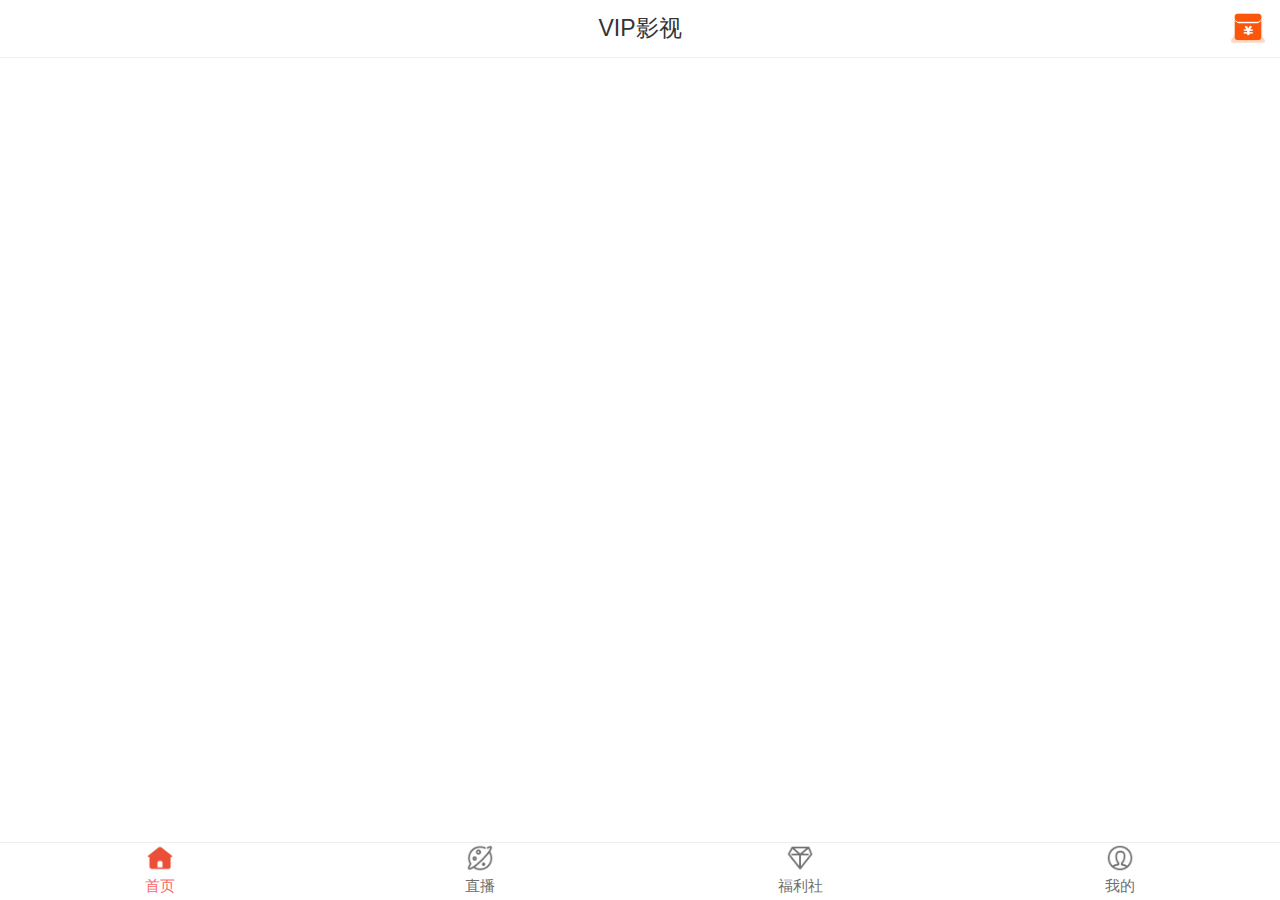
<file: widget/index.html>
<!doctype html>
<html>
<head>
    <meta charset="UTF-8">
    <meta name="viewport" content="maximum-scale=1.0,minimum-scale=1.0,user-scalable=0,width=device-width,initial-scale=1.0"/>
    <meta name="format-detection" content="telephone=no,email=no,date=no,address=no">
    <title>底部导航</title>
    <link rel="stylesheet" type="text/css" href="./css/api.css"/>
    <link rel="stylesheet" type="text/css" href="./css/aui.css"/>
    <link rel="stylesheet" type="text/css" href="./css/style.css"/>
    <link rel="stylesheet" type="text/css" href="./css/iconfont.css">
    <style>
        header{ background-color: #ffffff; }
        header ul li { height: 2.25rem; line-height: 2.25rem; text-align: center; display: none; color: #333; position: relative;font-size: 0.9rem;  }
        header ul li.active{ display: block; }
        #footer{  background-color: #ffffff;}
        #footer ul li{  height: 2.25rem; padding-top: 1.25rem; padding-bottom: 1px; background: url() no-repeat center 2px; font-size: 0.6rem;background-size: auto 1.1rem; text-align: center; }
        #footer ul li.active{ color: #FF6666; }
        #footer ul li:nth-child(1){ background-image: url(./image/shouye.png); }
        #footer ul li:nth-child(2){ background-image: url(./image/zhibo.png); }
        #footer ul li:nth-child(3){ background-image: url(./image/faxian.png); }
        #footer ul li:nth-child(4){ background-image: url(./image/wode.png); }
        #footer ul li:nth-child(1).active{ background-image: url(./image/shouye2.png); }
        #footer ul li:nth-child(2).active{ background-image: url(./image/zhibo2.png); }
        #footer ul li:nth-child(3).active{ background-image: url(./image/faxian2.png); }
        #footer ul li:nth-child(4).active{ background-image: url(./image/wode2.png); }
        .flex-con{
          overflow: auto;
          background-color:#fff;
        }
    </style>
    <script type="text/javascript">
      localStorage.setItem('api_url',"http://vip.zhvos.com");
    </script>
</head>
<body>
<div id="wrap" class="flex-wrap flex-vertical">
    <header>
        <ul>
            <li class="border-b active" ><img src="./image/hongbao.png" style="position: absolute;width: 1.5rem;top: 0.3rem;right: 0.5rem;" onClick="tohbUrl()">VIP影视</li>
            <li class="border-b" >直播大厅</li>
            <li class="border-b" >福利社</li>
            <li class="border-b" >我的</li>
        </ul>
    </header>
    <div id="main" class="flex-con">

    </div>
    <div id="footer" class="border-t">
        <ul class="flex-wrap" >
            <li tapmode="hover" onClick="randomSwitchBtn( this );" class="flex-con active" >首页</li>
            <li tapmode="hover" onClick="randomSwitchBtn( this );" class="flex-con" >直播</li>
            <li tapmode="hover" onClick="randomSwitchBtn( this );" class="flex-con" >福利社</li>
            <li tapmode="hover" onClick="randomSwitchBtn( this );" class="flex-con" >我的</li>
        </ul>
    </div>
</div>
</body>
</html>
<script type="text/javascript" src="script/api.js"></script>
<script type="text/javascript">
    var api_url = localStorage.getItem('api_url');
    var uid  =  '';
    apiready = function () {

        $api.fixStatusBar( $api.dom('header') );
        api.setStatusBarStyle({
            style: 'dark',
            color: 'rgba(0,0,0,0)'
        });
        if (localStorage.getItem('user_id')>1) {
          uid = localStorage.getItem('user_id');
        }else {
          uid = 0;
        }
        api.ajax({
            url: api_url+'/login/login/tongji.html',
            method: 'get',
            data: {
                values: {
                    os: api.systemType,
                    imei: api.deviceId,
                    uid:uid
                }
            }
        },function(ret, err){
            if (ret) {

                //alert( JSON.stringify( ret ) );
            } else {
                //alert( JSON.stringify( err ) );
                alert('似乎没有网络！请尝试重启APP');
            }
        });

        funIniGroup();

        var user_id = localStorage.getItem('user_id');
        if (user_id>1) {

          api.ajax({
              url: api_url+'/login/login/imei.html',
              method: 'get',
              data: {
                  values: {
                      uid: user_id
                  }
              }
          },function(ret, err){
              if (ret) {

                  if (ret.msg.imei!=api.deviceId) {
                    localStorage.setItem('user_id','');
                    localStorage.setItem('user_name','');
                    localStorage.setItem('user_time','');
                    api.sendEvent({
                      name: 'newLoingdata',
                      extra: {
                      }
                    });

                    api.alert({
                        title: '登陆信息已过期',
                        msg: '请重新登陆',
                    });

                  }
              } else {

              }
          });
        }

    }

    function funIniGroup(){
        var eHeaderLis = $api.domAll('header li'),
            frames = [];
        for (var i = 0,len = eHeaderLis.length; i < len; i++) {

            frames.push( {
                name: 'frame'+i,
                url: './html/frame'+i+'.html',
                bgColor : '#f5f5f5',
                bounces:true
            } )

        }
        api.openFrameGroup({
            name: 'group',
            scrollEnabled: false,
            rect: {
                x: 0,
                y: $api.dom('header').offsetHeight,
                w: api.winWidth,
                h: $api.dom('#main').offsetHeight
            },
            index: 0,
            frames: frames
        }, function (ret, err) {

        });
    }

    function toBanner(url){

      if (url == '') {

      }else {
        api.openWin({
            name: 'h5',
            url: './html/h5.html',
            pageParam: {
                url: url
            }
        });
      }
    }

    function tohbUrl(){

      var hburl = localStorage.getItem('hburl');

      if (hburl == '') {

      }else {
        api.openWin({
            name: 'h5',
            url: './html/h5.html',
            pageParam: {
                url: hburl
            }
        });
      }
    }

    // 随意切换按钮
    function randomSwitchBtn( tag ) {
        if( tag == $api.dom('#footer li.active') )return;
        var eFootLis = $api.domAll('#footer li'),
            eHeaderLis = $api.domAll('header li'),
            index = 0;
        for (var i = 0,len = eFootLis.length; i < len; i++) {
            if( tag == eFootLis[i] ){
                index = i;
            }else{
                $api.removeCls(eFootLis[i], 'active');
                $api.removeCls(eHeaderLis[i], 'active');
            }
        }
        $api.addCls( eFootLis[index], 'active');
        $api.addCls( eHeaderLis[index], 'active');
        api.setFrameGroupIndex({
            name: 'group',
            index: index
        });
    }
</script>
</file>
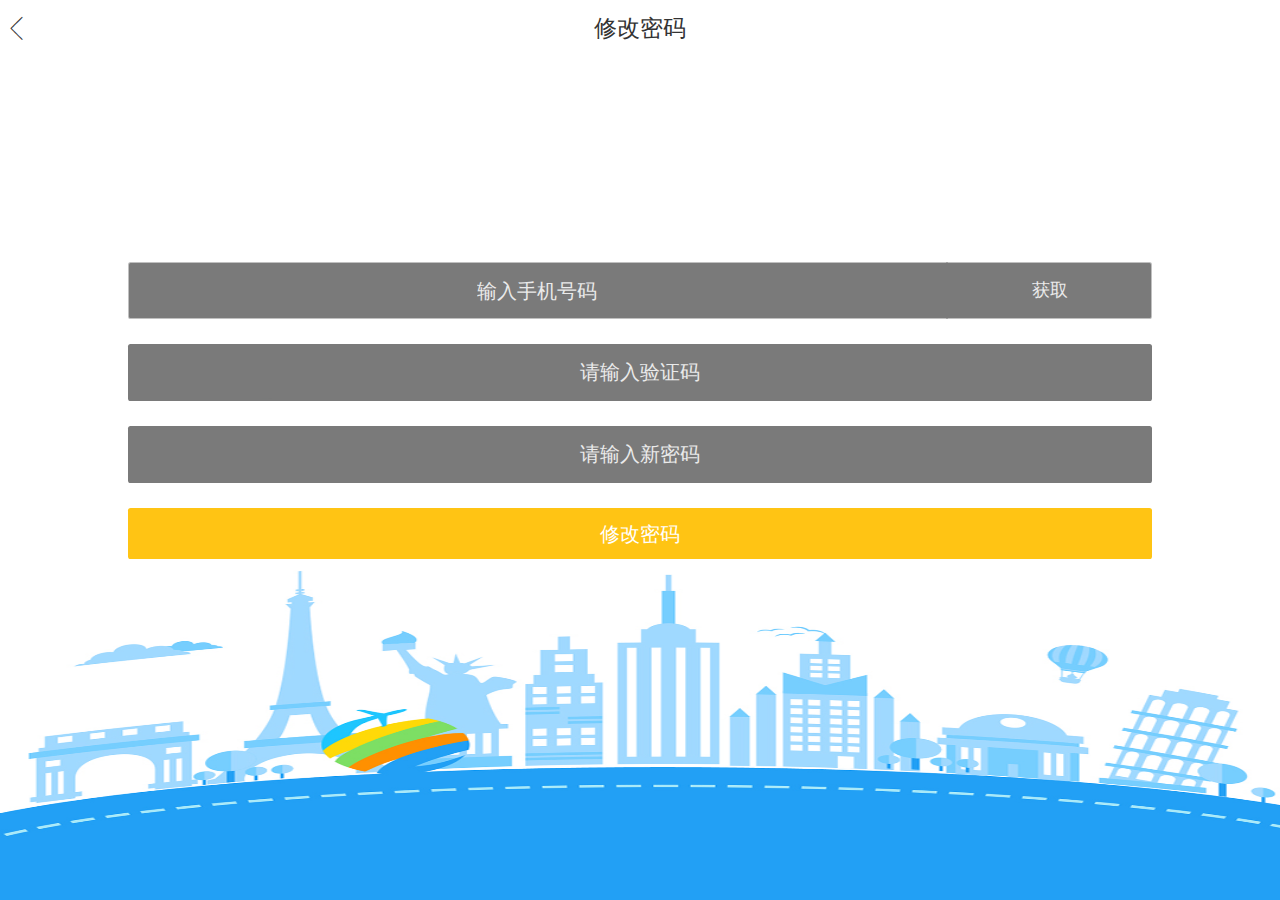
<file: widget/html/back_pwd.html>
<!DOCTYPE HTML>
<html>
<head>
    <meta charset="utf-8">
    <meta name="viewport" content="maximum-scale=1.0,minimum-scale=1.0,user-scalable=0,width=device-width,initial-scale=1.0"/>
    <meta name="format-detection" content="telephone=no,email=no,date=no,address=no">
    <title></title>
    <link rel="stylesheet" type="text/css" href="../css/aui.css" />
    <link rel="stylesheet" type="text/css" href="../css/style.css" />
    <style type="text/css">
        p {
            margin-bottom: 0.5rem;
        }
        ::-webkit-input-placeholder { /* WebKit browsers */
            color:    #eaeaea;
        }
        :-moz-placeholder { /* Mozilla Firefox 4 to 18 */
            color:    #eaeaea;
        }
        ::-moz-placeholder { /* Mozilla Firefox 19+ */
            color:    #eaeaea;
        }
        :-ms-input-placeholder { /* Internet Explorer 10+ */
            color:    #eaeaea;
        }
    </style>
</head>
<body class="login-bg2">
  <header class="aui-bar aui-bar-nav" id="aui-header" style="background-color:rgba(0,0,0,0) !important">
      <a class="aui-btn aui-pull-left" tapmode onClick="closeWin()">
          <span class="aui-iconfont aui-icon-left"></span>
      </a>
      <div id="title" class="aui-title">修改密码</div>
  </header>


  <div class="myui-from">
    <ul class="myui-from-list">
      <li class="myui-from-list-item">
        <div class="myui-code">
          <input id="username" type="tel" minlength="11" maxlength="11" placeholder="输入手机号码" class="myui-from-code-input">
          <button id="btn1" type="button" name="button" style="width:20%;float:left;height: 2.2rem;" class="myui-from-code-button" onClick="getCode()">获取</button>
        </div>
      </li>
      <li class="myui-from-list-item">
        <input id="yzcode" type="tel" minlength="6" maxlength="6" placeholder="请输入验证码" class="myui-from-list-item-input">
      </li>
      <li class="myui-from-list-item">
        <input id="password" type="password" placeholder="请输入新密码" class="myui-from-list-item-input">
      </li>
      <li class="myui-from-list-item">
        <button id="btn2" type="button" name="button" class="myui-from-list-item-button" onClick="toReg()">修改密码</button>
      </li>
    </ul>
  </div>

</body>
<script type="text/javascript" src="../script/api.js" ></script>
<script type="text/javascript">
    var api_url = localStorage.getItem('api_url');
    var onoff = true;
    var code_data = '';
    apiready = function () {
      api.parseTapmode();
      var header = $api.byId('aui-header');
      $api.fixStatusBar(header);
      var headerPos = $api.offset(header);
      var body_h = $api.offset($api.dom('body')).h;

      var username = $api.byId('username');
      username.value = localStorage.getItem('user_name');

    }
    function closeWin(){
        api.closeWin({
        });
    }


    function toReg(){
      var password = $api.val($api.byId('password'));
      var username = $api.val($api.byId('username'));
      var yzcode = $api.val($api.byId('yzcode'));
      var user_id = localStorage.getItem('user_id');
      var lao_pswd = localStorage.getItem('password');
      if(username == ''){
        api.alert({
            title: '调皮~',
            msg: '请输入登录账号',
        });
        return;
      }
      if(yzcode == ''){
        api.alert({
            title: '调皮~',
            msg: '请输入验证码',
        });
        return;
      }
      if(password == ''){
        api.alert({
            title: '调皮~',
            msg: '请输入密码',
        });
        return;
      }
      if(username.length != 11){
        api.alert({
            title: '调皮~',
            msg: '请输入11位手机号码',
        });
        return;
      }
      if(username.length < 6){
        api.alert({
            title: '调皮~',
            msg: '请输入6位以上密码',
        });
        return;
      }
      if (yzcode != code_data) {
        api.alert({
            title: '糟糕~',
            msg: '短信验证码不正确',
        });
        return;

      }
      api.ajax({
          url: api_url+'/login/login/repass.html',
          method: 'get',
          data: {
              values: {
                  username:username,
                  password:password,
                  key: yzcode
              }
          }
      },function(ret, err){
          if (ret) {
              if (ret.code == 0) {
                api.alert({
                    title: '修改失败！',
                    msg: ret.msg,
                });
              }else {
                localStorage.setItem('password',password);
                api.alert({
                    title: '修改成功',
                    msg: '请重新登录！',
                });
                api.sendEvent({
                  name: 'outLogin',
                  extra: {
                  }
                });

                api.closeWin();
              }
          } else {
            api.alert({
                title: '糟糕~',
                msg: '网络错误！',
            });
          }
      });
    }


    function openLogin(name,password){
        var delay = 0;
        if(api.systemType != 'ios'){
            delay = 300;
        }
        api.openWin({
            name: 'login',
            url: './login.html',
            pageParam:{name:name,password:password},
        });
    }

    //获取验证码
    function getCode(){
      var yzcode = $api.val($api.byId('yzcode'));

      var username = $api.val($api.byId('username'));
      if (!onoff) {
        return;
      }
      onoff = false;

      if(username == ''){
        api.alert({
            title: '调皮~',
            msg: '请输入手机号码',
        });
        onoff = true;
        return;
      }
      if(username.length != 11){
        api.alert({
            title: '调皮~',
            msg: '请输入11位手机号码',
        });
        onoff = true;
        return;
      }
      code_data = RndNum(6);
      var content = escape('#code#='+code_data);
      //alert(content);
      api.ajax({
          url: 'http://vip.zhvos.com/login/login/yzcode.html',
          method: 'get',
          data: {
              values: {
                  username: username,
                  key: code_data
              }
          }
      },function(ret, err){
        if (ret.code==0) {
          onoff = true;
          api.alert({
              title: '提示',
              msg: ret.msg,
          });
          return;
        }else {
          onoff = true;
          getApicode(username,content);
        }
      });

    }
    //生成验证码
    function RndNum(n){
      var rnd="";
      for(var i=0;i<n;i++)
          rnd+=Math.floor(Math.random()*10);
      return rnd;
    }

    function getApicode(username,content) {
      var btn1 = $api.byId('btn1');
      api.ajax({
          url: 'http://v.juhe.cn/sms/send?mobile='+username+'&tpl_id=95202&tpl_value='+content+'&key=1cb88dde3dd72e2dc75e7fd12e0116d5',
          method: 'get'
      },function(ret, err){
              api.toast({
                  msg: '发送成功',
                  duration: 1000,
                  location: 'middle'
              });
              var nuw = 120;
              var timer = setInterval(function(){
                nuw --;

                if (nuw < 1) {
                  btn1.innerHTML = '获取';
                  clearInterval(timer);
                  onoff = true;
                }else {
                  btn1.innerHTML = nuw+'s';
                }


              },1000)
      });
    }




    function openWin(name){
          var delay = 0;
          if(api.systemType != 'ios'){
              delay = 300;
          }
          api.openWin({
              name: ''+name+'',
              url: ''+name+'.html',
              bounces:false,
              delay: delay,
              slidBackEnabled:true,
              vScrollBarEnabled:false
          });
      }
</script>
</html>
</file>
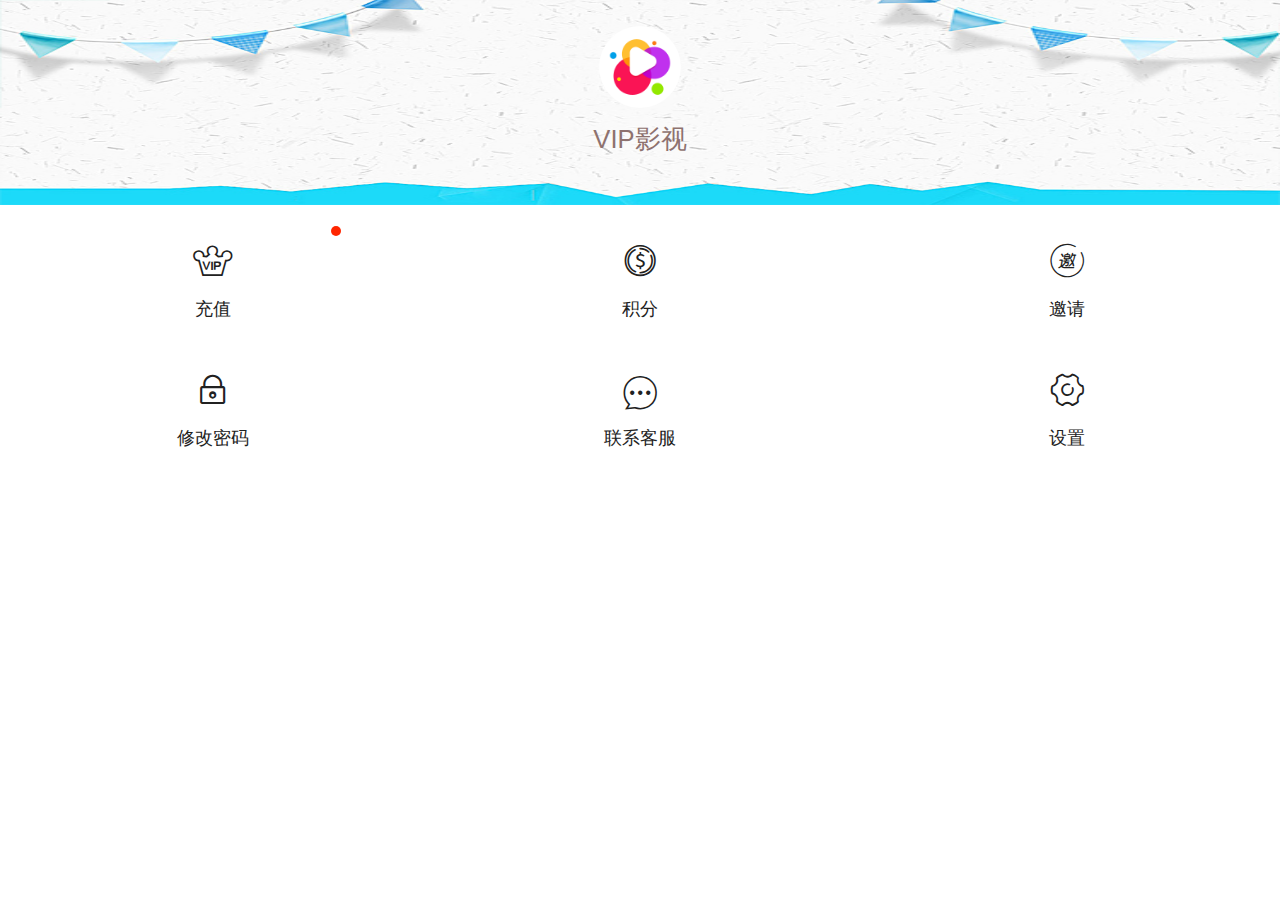
<file: widget/html/frame3.html>
<!DOCTYPE HTML>
<html>
<head>
    <meta charset="utf-8">
    <meta name="viewport" content="maximum-scale=1.0,minimum-scale=1.0,user-scalable=0,width=device-width,initial-scale=1.0"/>
    <meta name="format-detection" content="telephone=no,email=no,date=no,address=no">
    <title></title>
    <link rel="stylesheet" type="text/css" href="../css/aui.css"/>
    <link rel="stylesheet" type="text/css" href="../css/style.css"/>
    <link rel="stylesheet" type="text/css" href="../css/iconfont.css"/>
    <style type="text/css">
        .text-white {
            color: #ffffff !important;
        }
        .aui-grid [class*=aui-col-] {
            padding: 0.75rem 0;
        }
        .iconfont{
          font-size: 1.5rem
        }
    </style>
</head>
<body>
    <!-- 顶部 -->
    <section class="myui-bg-info" id="user-info">
        <div class="user-box">
          <div class="user-box-1" tapmode onclick="toLogin()">
            <img src="../image/user_img.png">
          </div>
          <div id="islogin" class="user-box-2" style="font-size:1rem;color:#8e726f;" onclick="toLogin()">
              VIP影视
          </div>
          <div id="time" class="user-box-2" style="font-size:0.7rem;color:#ff5722;" onclick="toLogin()">
            <!-- <i class="iconfont icon-huiyuan" style="font-size:0.7rem;color:#fff940"></i>
            2018-03-01 15:00到期 -->
          </div>

        </div>
    </section>
    <div class="br"></div>
    <section class="aui-grid aui-margin-b-15">
        <div class="aui-row">
            <div class="aui-col-xs-4" onclick="openWin('open_vip_win')">
                <div class="aui-dot"></div>
                <i class="iconfont icon-wodeiconvip2"></i>
                <div class="aui-grid-label">充值</div>
            </div>
            <div class="aui-col-xs-4" onclick="openWin('jifen_win')">
                <i class="iconfont icon-jifen"></i>
                <div class="aui-grid-label">积分</div>
            </div>
            <div class="aui-col-xs-4" onclick="openWin('share_win')">
                <i class="iconfont icon-yaoqingma"></i>
                <div class="aui-grid-label">邀请</div>
            </div>
            <div class="aui-col-xs-4" onclick="openWin('back_pwd')">
                <i class="iconfont icon-mima54"></i>
                <div class="aui-grid-label">修改密码</div>
            </div>
            <div class="aui-col-xs-4" onclick="kefu()">
                <i class="iconfont icon-zaixianfuwuxian"></i>
                <div class="aui-grid-label">联系客服</div>
            </div>
            <div class="aui-col-xs-4" onclick="openWin('shezhi_win')">
                <i class="iconfont icon-shezhi"></i>
                <div class="aui-grid-label">设置</div>
            </div>
        </div>
    </section>
    <div class="br">

    </div>
    <div id="vsion" class="user-bt" onclick="alert('免责声明:本站所有视频均来自互联网，版权归原创者所有，如果侵犯了您的权益，请通知我们，我们将会在3个正常工作日内删除其侵权内容，谢谢合作。')">

    </div>
</body>
<script type="text/javascript" src="../script/api.js" ></script>
<script type="text/javascript">
    var api_url = localStorage.getItem('api_url');
    apiready = function () {
      api.parseTapmode();
      var appVersion = api.appVersion;
      var vsion = $api.byId('vsion');
      vsion.innerHTML = 'VIP影视 v'+appVersion+' <span style="color:#7bbfea">免责声明</span>';
      //监听重新获取客服联系方式广播
      api.addEventListener({
          name: 'newLoingdata'
      }, function(ret, err) {
        if (ret) {
          getData();
          location.reload();
        }
      });

      getData();

    }


    //联系客服按钮
    function kefu(){
      if (localStorage.getItem('user_id')<1) {
        api.alert({
            title: '请先登录',
            msg: '知道了',
        });
      }else {
        var dialogBox = api.require('dialogBox');
        dialogBox.alert({
            texts: {
                content: localStorage.getItem('user_weichat'),
                leftBtnTitle: '知道了',
                rightBtnTitle: '复制'
            },
            styles: {
                bg: '#fff',
                w: 300,
                content: {
                    color: '#000',
                    size: 14
                },
                left: {
                    marginB: 7,
                    marginL: 20,
                    w: 130,
                    h: 35,
                    corner: 2,
                    bg: '#ff7600',
                    color: '#fff',
                    size: 14
                },
                right: {
                    marginB: 7,
                    marginL: 10,
                    w: 130,
                    h: 35,
                    corner: 2,
                    bg: '#ff7600',
                    color: '#fff',
                    size: 14
                }
            }
        }, function(ret) {
            if (ret.eventType == 'left') {
                var dialogBox = api.require('dialogBox');
                dialogBox.close({
                    dialogName: 'alert'
                });
            }else if (ret.eventType == 'right') {
              var clipBoard = api.require('clipBoard');
              clipBoard.set({
                  value: localStorage.getItem('user_weichat')
              }, function(ret, err) {
                  if (ret) {
                    api.toast({
                        msg: '已复制号码到剪切板',
                        duration: 2000
                    });
                    var dialogBox = api.require('dialogBox');
                    dialogBox.close({
                        dialogName: 'alert'
                    });
                  } else {

                  }
              });
            }
        });
      }
    }


    function openWin(name){
      if (localStorage.getItem('user_id')<1) {
        api.openWin({
            name: 'login',
            url: './login.html',
        });
        return;
      }else {
        var delay = 0;
        if(api.systemType != 'ios'){
            delay = 300;
        }

        api.openWin({
            name: ''+name+'',
            url: ''+name+'.html',
            bounces:false,
            delay: delay,
            slidBackEnabled:true,
            vScrollBarEnabled:false
        });
      }

    }
    //获取数据
    function getData(){
      var user_id = localStorage.getItem('user_id');
      var user_name = localStorage.getItem('user_name');
      var user_time = localStorage.getItem('user_time');
      var s1 = formatDateTime(user_time);
      var timestamp = Date.parse(new Date())/1000;
      var time = $api.byId('time');
      var islogin = $api.byId('islogin');
      //alert(user_time);
      if (user_time>timestamp) {
        time.innerHTML = '<i class="iconfont icon-huiyuan" style="font-size:0.7rem;color:#ff5722"></i> VIP '+s1+' 到期';
      }
      if (user_time<timestamp) {
        time.innerHTML = '<i class="iconfont icon-huiyuan" style="font-size:0.7rem;color:#ff5722"></i> VIP已到期 请及时续费';
      }
      if(user_time == "-1") {
        time.innerHTML = '<i class="iconfont icon-huiyuan" style="font-size:0.7rem;color:#ff5722"></i> 永久贵宾VIP';
      }
      if (localStorage.getItem('user_id')<1) {
        time.innerHTML = '请先登陆';
      }
      if (localStorage.getItem('user_id')>1) {
        islogin.innerHTML = user_name;
      }



      // if (user_id>0) {
      //
      //   api.ajax({
      //       url: api_url+'/login/login/sign.html',
      //       method: 'get',
      //       data: {
      //           values: {
      //               uid: user_id
      //           }
      //       }
      //   },function(ret, err){
      //       if (ret) {
      //
      //           shareid.innerHTML = ret.msg['share']+'<small> 分</small>';
      //       } else {
      //           alert('网络错误');
      //       }
      //   });
      //
      //
      //   if (user_time>timestamp) {
      //     invip.innerHTML = '<i class="iconfont icon-VIP" style="font-size:0.8rem;color:#fff940;"></i>VIP会员';
      //     stime.innerHTML = time+'<small> 天</small>';
      //
      //
      //   }else if (user_time == -1) {
      //     invip.innerHTML = '<i class="iconfont icon-VIP" style="font-size:0.8rem;color:#fff940;"></i>永久VIP';
      //     stime.innerHTML = '<small> 一万年</small>';
      //   }else if (user_time<timestamp) {
      //     stime.innerHTML = '<small> 已到期</small>';
      //   }else if (time == 0) {
      //     stime.innerHTML = '<small>体验卡</small>';
      //   }
      // }else {
      //   islogin.style.display = "none";
      //   no_login.style.display = "block";
      //   invip.style.display = "none";
      //   otbtn.style.display = "none";
      //   indata.style.display = "none";
      //   api.hideProgress();
      //
      // }
    }



    function formatDateTime(timeStamp) {
        var date = new Date();
        date.setTime(timeStamp * 1000);
        var y = date.getFullYear();
        var m = date.getMonth() + 1;
        m = m < 10 ? ('0' + m) : m;
        var d = date.getDate();
        d = d < 10 ? ('0' + d) : d;
        var h = date.getHours();
        h = h < 10 ? ('0' + h) : h;
        var minute = date.getMinutes();
        var second = date.getSeconds();
        minute = minute < 10 ? ('0' + minute) : minute;
        second = second < 10 ? ('0' + second) : second;
        return y + '-' + m + '-' + d;
    };


    function toLogin(){
      if (localStorage.getItem('user_id')>0) {
          api.openWin({
              name: 'open_vip_win',
              url: './open_vip_win.html',
              delay: 300,
          });
      }else {
        api.openWin({
            name: 'login',
            url: './login.html',
            delay: 300,
        });
      }

    }

    function toVip(){
      if (user_id>0) {
        api.openWin({
            name: 'open_vip_win',
            url: './open_vip_win.html',
            delay: 300,
        });

      }else {
        api.openWin({
            name: 'login',
            url: './login.html',
            delay: 300,
        });

      }

    }

    //退出登录
    function exitLogin(){
      api.showProgress({
          title: '稍后...',
          text: '正在退出...',
          modal: false
      });
      localStorage.setItem('user_id','');
      localStorage.setItem('user_name','');
      localStorage.setItem('user_time','');


      getData();


    }
</script>
</html>
</file>
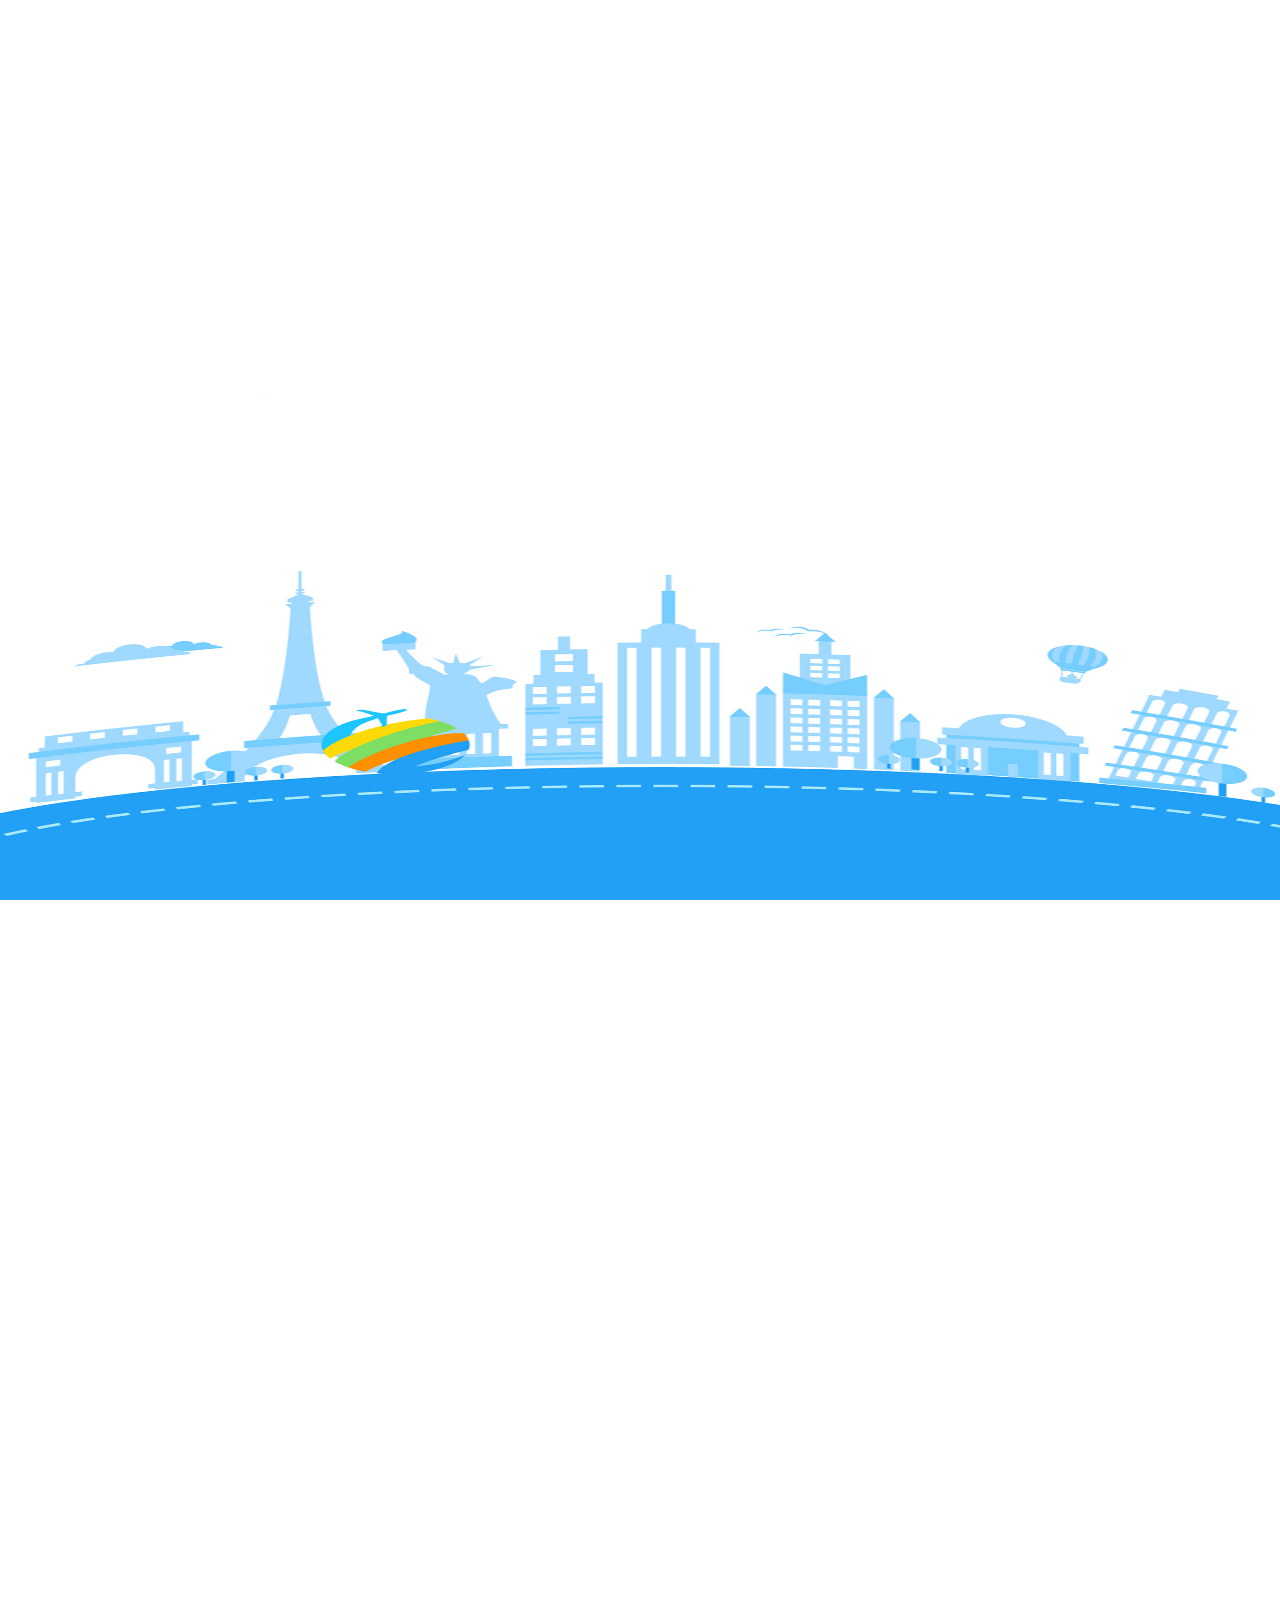
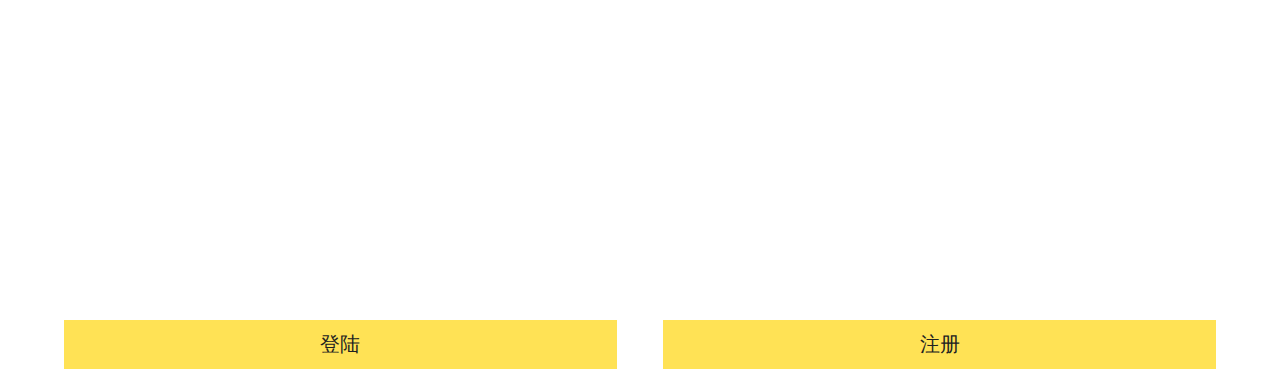
<file: widget/html/from.html>
<!DOCTYPE HTML>
<html>
<head>
    <meta charset="utf-8">
    <meta name="viewport" content="maximum-scale=1.0,minimum-scale=1.0,user-scalable=0,width=device-width,initial-scale=1.0"/>
    <meta name="format-detection" content="telephone=no,email=no,date=no,address=no">
    <title></title>
    <link rel="stylesheet" type="text/css" href="../css/aui.css" />
    <link rel="stylesheet" type="text/css" href="../css/style.css" />
    <style type="text/css">
        p {
            margin-bottom: 0.5rem;
        }
        ::-webkit-input-placeholder { /* WebKit browsers */
            color:    #eaeaea;
        }
        :-moz-placeholder { /* Mozilla Firefox 4 to 18 */
            color:    #eaeaea;
        }
        ::-moz-placeholder { /* Mozilla Firefox 19+ */
            color:    #eaeaea;
        }
        :-ms-input-placeholder { /* Internet Explorer 10+ */
            color:    #eaeaea;
        }
    </style>
</head>
<body class="login-bg">
  <div class="reg-box">
    <div class="reg-box-l" onclick="openWin('reg_frm')">
      注册
    </div>
    <div class="reg-box-r" onclick="openWin('login')">
      登陆
    </div>
  </div>

</body>
<script type="text/javascript" src="../script/api.js" ></script>
<script type="text/javascript">

    apiready = function () {
    }




    function closeWin(){
        api.closeWin({
        });
    }

    function openWin(name){
          var delay = 0;
          if(api.systemType != 'ios'){
              delay = 300;
          }
          api.openWin({
              name: ''+name+'',
              url: ''+name+'.html',
              bounces:false,
              delay: delay,
              slidBackEnabled:true,
              bgColor: '#000',
              animation:{
                type:"reveal",                //动画类型（详见动画类型常量）
                subType:"from_bottom",       //动画子类型（详见动画子类型常量）
                duration:400
              },
              vScrollBarEnabled:false
          });
      }
</script>
</html>
</file>
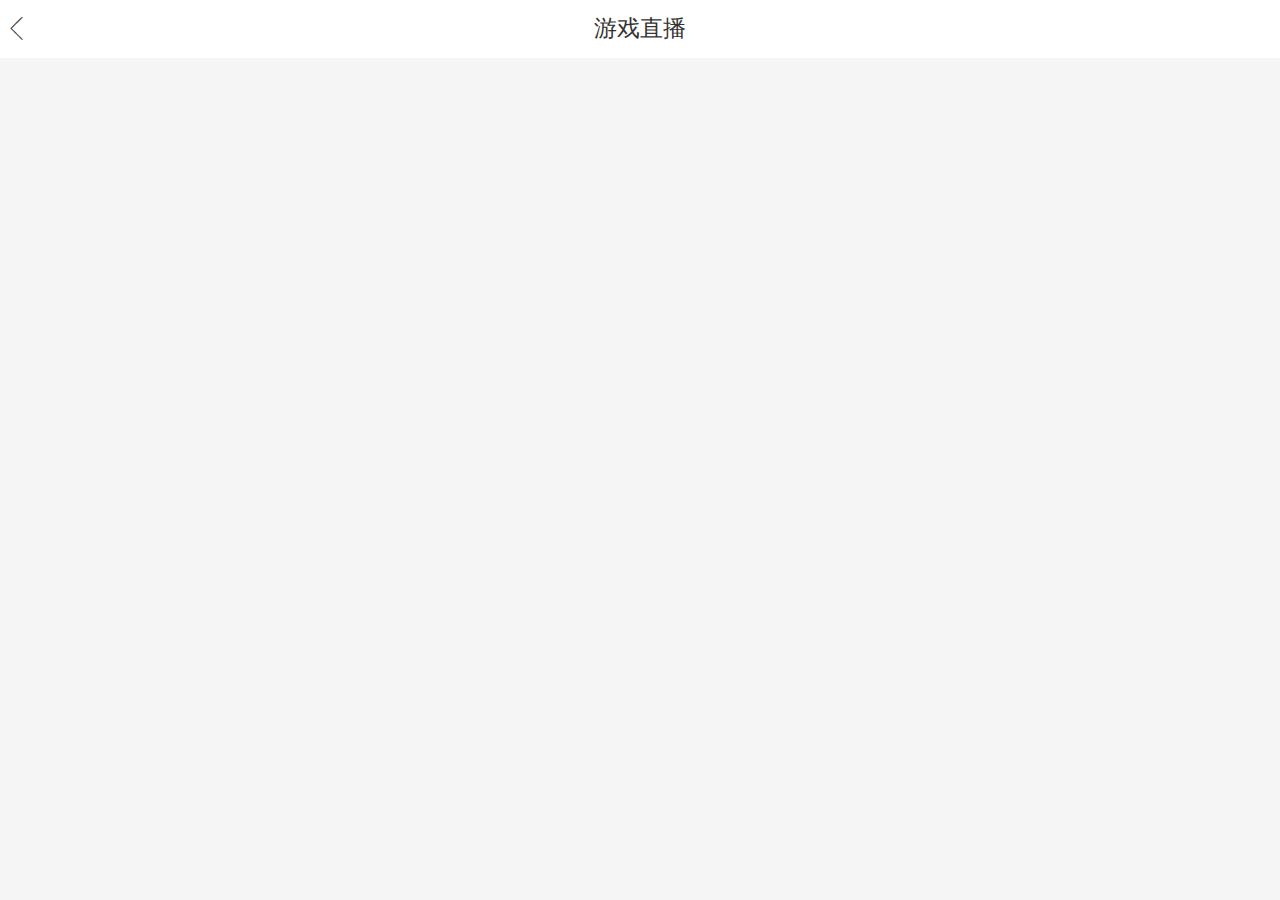
<file: widget/html/game_list_win.html>
<!doctype html>
<html>
<head>
    <meta charset="utf-8">
    <meta name="viewport" content="maximum-scale=1.0,minimum-scale=1.0,user-scalable=0,width=device-width,initial-scale=1.0"/>
    <meta name="format-detection" content="telephone=no,email=no,date=no,address=no">
    <link rel="stylesheet" type="text/css" href="../css/aui.css" />
</head>
<body>
    <header class="aui-bar aui-bar-nav" id="aui-header">
        <a class="aui-btn aui-pull-left" tapmode onclick="closeWin()">
            <span class="aui-iconfont aui-icon-left"></span>
        </a>
        <div id="title" class="aui-title">游戏直播</div>
    </header>
</body>
<script type="text/javascript" src="../script/api.js"></script>
<script type="text/javascript">
  apiready = function(){

    api.parseTapmode();
    var header = $api.byId('aui-header');
    $api.fixStatusBar(header);
    var headerPos = $api.offset(header);
    var body_h = $api.offset($api.dom('body')).h;
    api.openFrame({
        name: 'game_list_frm',
        url: 'game_list_frm.html',
        bounces: true,
        rect: {
            x: 0,
            y: headerPos.h,
            w: 'auto',
            h: 'auto'
        },

        pageParam:{}
    })


  }


  function closeWin(){
      api.closeWin({
      });
  }
</script>
</html>
</file>
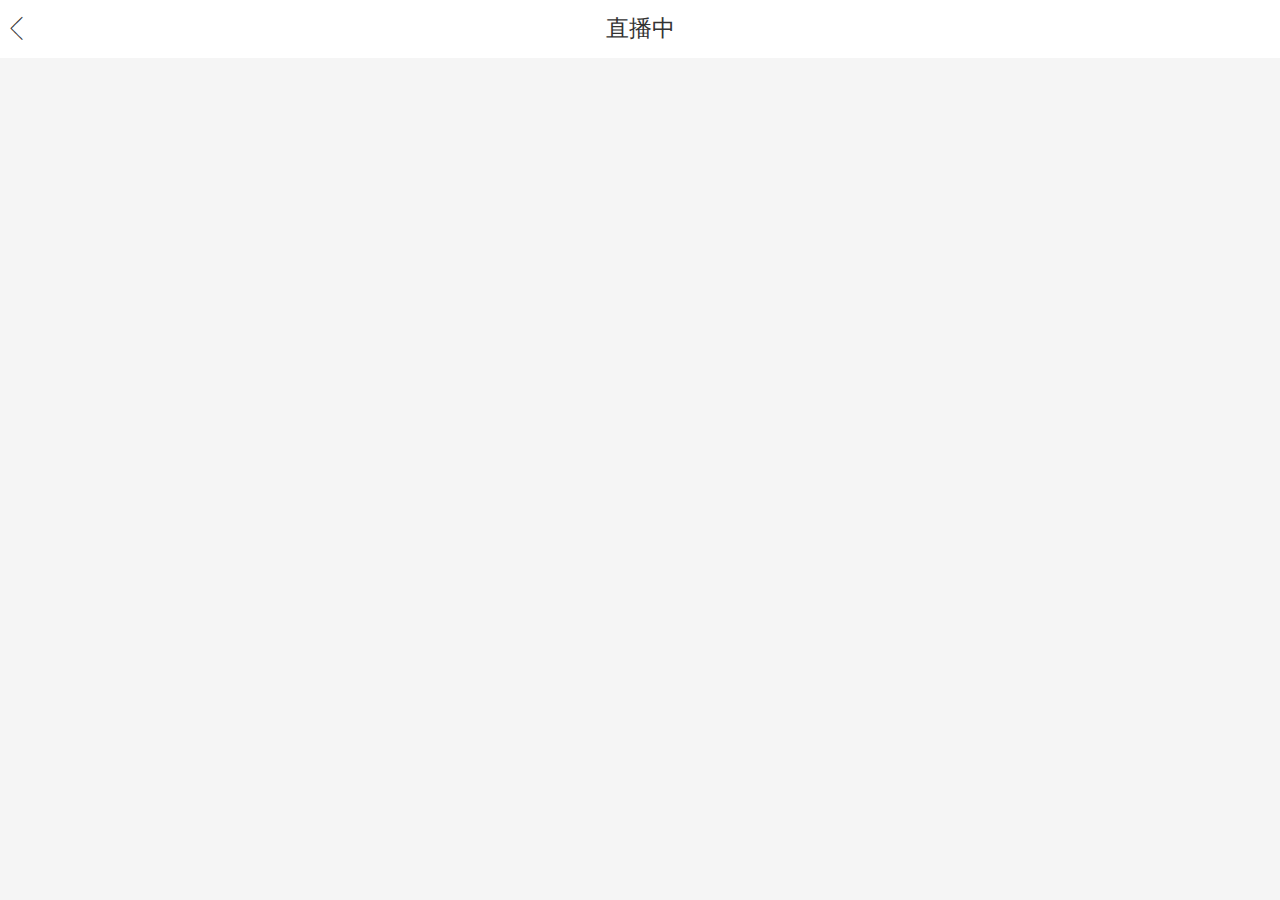
<file: widget/html/game_play_win.html>
<!doctype html>
<html>
<head>
    <meta charset="utf-8">
    <meta name="viewport" content="maximum-scale=1.0,minimum-scale=1.0,user-scalable=0,width=device-width,initial-scale=1.0"/>
    <meta name="format-detection" content="telephone=no,email=no,date=no,address=no">
    <link rel="stylesheet" type="text/css" href="../css/aui.css" />
</head>
<body>
    <header class="aui-bar aui-bar-nav" id="aui-header">
        <a class="aui-btn aui-pull-left" tapmode onclick="closeWin()">
            <span class="aui-iconfont aui-icon-left"></span>
        </a>
        <div id="title" class="aui-title">直播中</div>
    </header>
</body>
<script type="text/javascript" src="../script/api.js"></script>
<script type="text/javascript">
  apiready = function(){

    api.parseTapmode();
    var header = $api.byId('aui-header');
    $api.fixStatusBar(header);
    var headerPos = $api.offset(header);
    var body_h = $api.offset($api.dom('body')).h;
    api.openFrame({
        name: 'game_play_frm',
        url: 'game_play_frm.html',
        bounces: true,
        rect: {
            x: 0,
            y: headerPos.h,
            w: 'auto',
            h: 'auto'
        },

        pageParam:{video:api.pageParam.video}
    })


  }


  function closeWin(){
    api.setScreenOrientation({
        orientation: 'portrait_up'
    });
      api.closeWin({
      });
  }
</script>
</html>
</file>
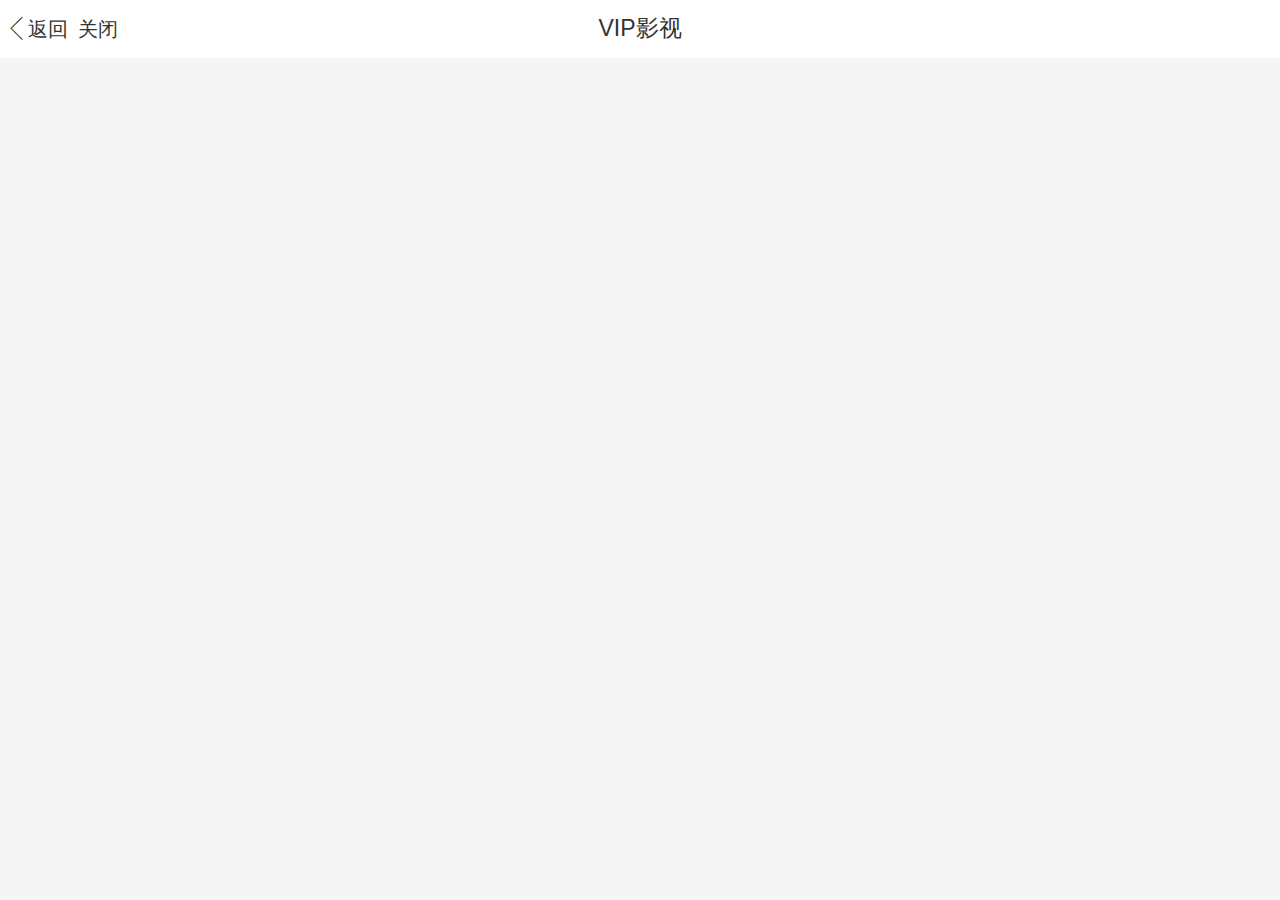
<file: widget/html/h5.html>
<!DOCTYPE HTML>
<html>
<head>
    <meta charset="utf-8">
    <meta name="viewport" content="maximum-scale=1.0,minimum-scale=1.0,user-scalable=0,width=device-width,initial-scale=1.0"/>
    <meta name="format-detection" content="telephone=no,email=no,date=no,address=no">
    <title>title</title>
    <link rel="stylesheet" type="text/css" href="../css/aui.css" />
</head>
<body>
  <header class="aui-bar aui-bar-nav" id="aui-header">
    <a class="aui-btn aui-pull-left" tapmode onclick="closeWin()">
        <span class="aui-iconfont aui-icon-left"></span>返回
    </a>
    <a class="aui-btn aui-pull-left" tapmode onclick="closeWd()">
        关闭
    </a>
      <div id="title" class="aui-title">VIP影视</div>
  </header>
</body>
<script type="text/javascript" src="../script/api.js" ></script>
<script type="text/javascript">
    apiready = function(){

      api.parseTapmode();
      var header = $api.byId('aui-header');
      $api.fixStatusBar(header);
      var headerPos = $api.offset(header);
      var body_h = $api.offset($api.dom('body')).h;


      var browser = api.require('webBrowser');
      browser.openView({
          url: api.pageParam.url,
          rect: {
              x: 0,
              y: headerPos.h,
              w: 'auto',
              h: 'auto'
          }
      }, function(ret, err) {
          switch (ret.state) {
              case 0:
                  break;
              case 1:
                  break;
              case 2:
                  break;
              case 3:
              var title = $api.byId('title');
              title.innerHTML = '<i class="iconfont icon-svip"></i>'+ret.title;
                  break;
              case 4:
                  break;
              default:
                  break;
          }
      });

    }

    function closeWin(){
      var browser = api.require('webBrowser');
      browser.historyBack(
        function(ret, err) {
            if (!ret.status) {
                api.closeWin();
            }
        }
      );
    }

    function closeWd(){
      api.closeWin();
    }




</script>
</html>
</file>
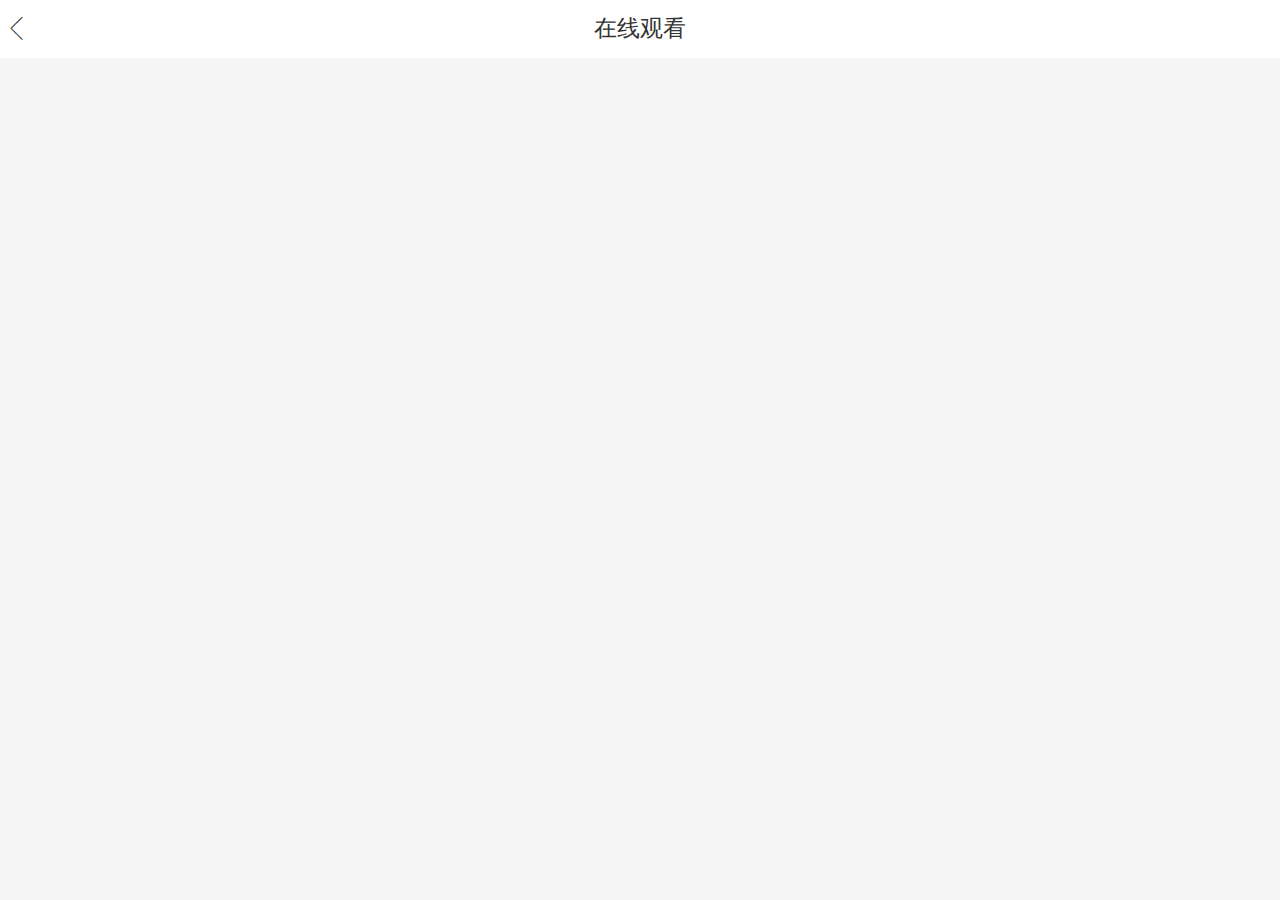
<file: widget/html/jiexi_play_win.html>
<!doctype html>
<html>
<head>
    <meta charset="utf-8">
    <meta name="viewport" content="maximum-scale=1.0,minimum-scale=1.0,user-scalable=0,width=device-width,initial-scale=1.0"/>
    <meta name="format-detection" content="telephone=no,email=no,date=no,address=no">
    <link rel="stylesheet" type="text/css" href="../css/aui.css" />
</head>
<body>
    <header class="aui-bar aui-bar-nav" id="aui-header">
        <a class="aui-btn aui-pull-left" tapmode onclick="closeWin()">
            <span class="aui-iconfont aui-icon-left"></span>
        </a>
        <div id="title" class="aui-title">在线观看</div>
    </header>
</body>
<script type="text/javascript" src="../script/api.js"></script>
<script type="text/javascript">
  apiready = function(){

    api.parseTapmode();
    var header = $api.byId('aui-header');
    $api.fixStatusBar(header);
    var headerPos = $api.offset(header);
    var body_h = $api.offset($api.dom('body')).h;
    api.openFrame({
        name: 'jiexi_play_frm',
        url: 'jiexi_play_frm.html',
        bounces: true,
        rect: {
            x: 0,
            y: headerPos.h,
            w: 'auto',
            h: 'auto'
        },

        pageParam:{video:api.pageParam.video,url:api.pageParam.url}
    })


  }


  function closeWin(){
    api.setScreenOrientation({
        orientation: 'portrait_up'
    });
      api.closeWin({
      });
  }
</script>
</html>
</file>
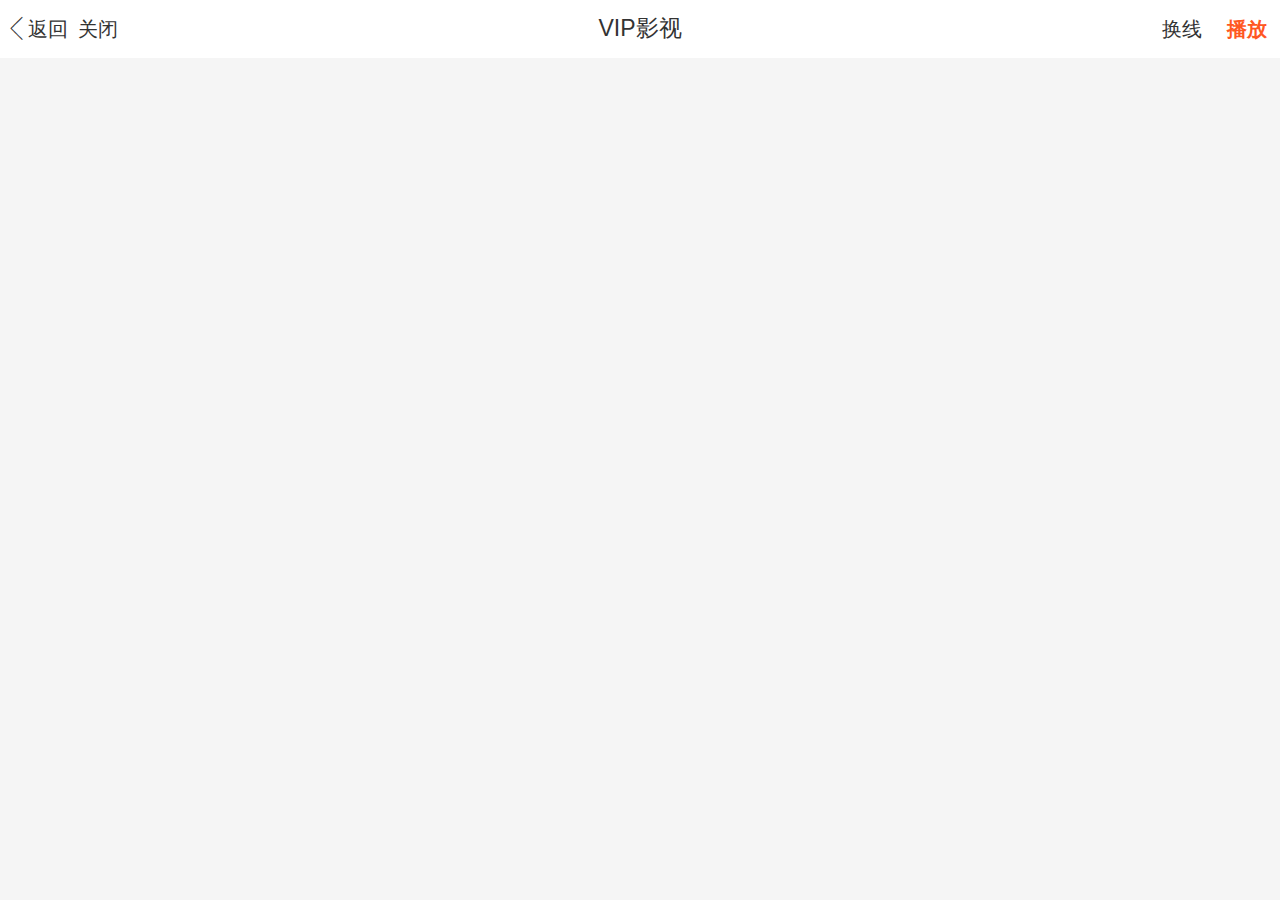
<file: widget/html/jiexi_win.html>
<!DOCTYPE HTML>
<html>
<head>
    <meta charset="utf-8">
    <meta name="viewport" content="maximum-scale=1.0,minimum-scale=1.0,user-scalable=0,width=device-width,initial-scale=1.0"/>
    <meta name="format-detection" content="telephone=no,email=no,date=no,address=no">
    <title>title</title>
    <link rel="stylesheet" type="text/css" href="../css/aui.css" />
    <link rel="stylesheet" type="text/css" href="../css/iconfont.css"/>
</head>
<body>
  <header class="aui-bar aui-bar-nav" id="aui-header">
      <a class="aui-btn aui-pull-left" tapmode onclick="closeWin()">
          <span class="aui-iconfont aui-icon-left"></span>返回
      </a>
      <a class="aui-btn aui-pull-left" tapmode onclick="closeWd()">
          关闭
      </a>
      <div id="title" class="aui-title">VIP影视</div>
      <a id="play" class="aui-btn aui-pull-right" style="color:#ff5722 !important;font-weight:bold" tapmode onclick="huanxian()">
          播放
      </a>
      <a id="play" class="aui-btn aui-pull-right" tapmode onclick="jieXi()">
          换线
      </a>

  </header>



</body>
<script type="text/javascript" src="../script/api.js" ></script>
<script type="text/javascript">
    var dataurl = '';
    var dataurl2 = '';
    var qiyiurl = '';
    var dcode = 1;
    var onoff = true;
    var jx_url1 = localStorage.getItem('jx_url1');
    var jx_url2 = localStorage.getItem('jx_url2');

    apiready = function(){
      var api_url = localStorage.getItem('api_url');

      api.parseTapmode();
      var header = $api.byId('aui-header');
      $api.fixStatusBar(header);
      var headerPos = $api.offset(header);
      var body_h = $api.offset($api.dom('body')).h;


      //支付宝口令复制
      var clipBoard = api.require('clipBoard');
      clipBoard.set({
          value: 'FRd81Z66zm'
      }, function(ret, err) {

      });


      var user_id = localStorage.getItem('user_id');
      if (user_id>1) {

        api.ajax({
            url: api_url+'/login/login/imei.html',
            method: 'get',
            data: {
                values: {
                    uid: user_id
                }
            }
        },function(ret, err){
            if (ret) {
              localStorage.setItem('jx_url1',ret.msg.url1);
              localStorage.setItem('jx_url2',ret.msg.url2);
              localStorage.setItem('jx_url3',ret.msg.url3);
              localStorage.setItem('jx_url4',ret.msg.url4);
              localStorage.setItem('jx_url5',ret.msg.url5);
              localStorage.setItem('jx_url6',ret.msg.url6);

                if (ret.msg.imei!=api.deviceId) {
                  localStorage.setItem('user_id','');
                  localStorage.setItem('user_name','');
                  localStorage.setItem('user_time','');
                  api.sendEvent({
                    name: 'newLoingdata',
                    extra: {
                    }
                  });

                  api.closeWin({
                  });

                  api.alert({
                      title: '您已在其他设备登陆！账号已强制下线',
                      msg: '请重新登陆',
                  });
                  return;





                }
            } else {



            }
        });
      }



      api.addEventListener({
          name: 'keyback'
      }, function(ret, err) {
        api.hideProgress();
        api.setScreenOrientation({
            orientation: 'portrait_up'
        });
        var browser = api.require('webBrowser');
        browser.historyBack(
          function(ret, err) {
              if (!ret.status) {
                  api.closeWin();
              }
          }
        );
      });


      var browser = api.require('webBrowser');
      browser.openView({
          url: api.pageParam.url,
          rect: {
              x: 0,
              y: headerPos.h,
              w: 'auto',
              h: 'auto'
          }
      }, function(ret, err) {
        // api.alert({
        //     msg: JSON.stringify(ret)
        // });
          switch (ret.state) {
              case 0:

               dataurl = ret.url;
               dataurl2 = dataurl;
               //alert(dataurl2);
               var txurlc = dataurl2.split(":");
               var txurl = txurlc[1].slice(0,12);
               var ykurl = txurlc[1].slice(0,13);
               var ykdata = txurlc[1].slice(13);
               var funurl = txurlc[1].slice(0,11);
               //alert(ykurl);

               if (ykurl=='//m.youku.com') {

                 var txurlc = dataurl2.split(":");
                 var ykurl = txurlc[1].slice(0,13);
                 var ykdata = txurlc[1].slice(13);
                 dataurl2 = 'http://www.youku.com'+ykdata;
             }else {

             }
             if (ykurl=='//m.iqiyi.com') {

               var txurlc = dataurl2.split(":");
               var ykurl = txurlc[1].slice(0,13);
               var ykdata = txurlc[1].slice(13);
               dataurl2 = 'https://www.iqiyi.com'+ykdata;

             }else {

             }
             if (txurl=='//m.v.qq.com') {
               var txdata = dataurl2;
               //var txget = new winsx(dataurl2);
               var vid = getParam('vid');
               var txdata2 = dataurl2.split("?");
               var cid = txdata2[0].slice(-20,-5)
               //alert(vid);

               if (vid.length == 11) {
                 dataurl2 = 'https://v.qq.com/x/cover/'+cid+'/'+vid+'.html';

               }else {
                 dataurl2 = 'https://v.qq.com/x/cover/'+cid+'.html';

               }

             }else {

             }
             if (ykurl=='//m.le.com/vp') {
               var leurlc = dataurl2.split("_");
               var leurl = leurlc[1];
               dataurl2 = 'http://www.le.com/ptv/vplay/'+leurl;
             }else {

             }
             var txdeurl = dataurl2.split(":");
             var detxurl = txdeurl[1].slice(0,29);
             if (detxurl == '//v.qq.com/x/cover/.v.qq.com/') {
               dataurl2 = 'https://v.qq.com/';
             }else {

             }

             var bturl = dataurl2.split(":");
             var feurl = bturl[1];



             if (feurl.slice(0,18) == '//www.iqiyi.com/v_'||feurl.slice(0,19) == '//v.qq.com/x/cover/'||feurl.slice(0,17) == '//m.tv.sohu.com/v'||feurl.slice(0,23) == '//m.film.sohu.com/album'||feurl.slice(0,14) == '//m.mgtv.com/b'||feurl.slice(0,21) == '//www.youku.com/video'||feurl.slice(0,22) == '//www.le.com/ptv/vplay'||feurl.slice(0,30) == '//www.wasu.cn/wap/play/show/id'||feurl.slice(0,30) == '//www.wasu.cn/wap/Play/show/id'||feurl.slice(0,17) == '//m.pptv.com/show'||feurl.slice(0,60) == '//m.miguvideo.com/wap/resource/migu/miguH5/detail/detail.jsp') {

               if (!onoff) {
                 return;
               }

               



             }else {

             }

             //alert(dataurl2);
                  break;
              case 1:
                  break;
              case 2:
                  break;
              case 3:

              var title = $api.byId('title');
              title.innerHTML = 'VIP影视';
                  break;
              case 4:
                  break;
              default:
              var title = $api.byId('title');
              title.innerHTML = 'VIP影视';
                  break;
          };

      });

      // api.openFrame({
      //     name: 'zhedang',
      //     url: 'zhedang.html',
      //     bounces: true,
      //     rect: {
      //         x: 0,
      //         y: headerPos.h,
      //         w: api.winWidth,
      //         h: 300
      //     },
      //
      //     pageParam:{id:api.pageParam.id}
      // });

    




    }



    function getCaption(obj){
      var index=obj.lastIndexOf("\=");
      obj=obj.substring(index+1,obj.length);
      return obj;
    }

 function closeWd(){
      api.closeWin({
      });
  }

    function jieXi(){
      api.actionSheet({
          title: 'VIP影视VIP线路',
          cancelTitle: '取消',
          buttons: ['VIP线路1', 'VIP线路2', 'VIP线路3', 'VIP线路4', 'VIP线路5']
      }, function(ret, err) {
          var index = ret.buttonIndex;
          //alert( JSON.stringify( ret ) );
          if (ret.buttonIndex==1) {
            vipHuanxian(localStorage.getItem('jx_url2'));
          }
          if (ret.buttonIndex==2) {
            vipHuanxian(localStorage.getItem('jx_url3'));
          }
          if (ret.buttonIndex==3) {
            vipHuanxian(localStorage.getItem('jx_url4'));
          }
          if (ret.buttonIndex==4) {
            vipHuanxian(localStorage.getItem('jx_url5'));
          }
          if (ret.buttonIndex==5) {
            vipHuanxian(localStorage.getItem('jx_url6'));
          }
      });
    }



    function huanxian(){
      //alert(dataurl2);
      var user_id = localStorage.getItem('user_id');
      if(user_id<1){
        api.alert({
            title: '温馨提示',
            msg: '请先登陆后使用',
        });
        api.openWin({
            name: 'login',
            url: './login.html',
            delay: 300
        });
        return;

      }
      api.showProgress({
          title: '获取VIP信息',
          modal: false
      });
      var browser = api.require('webBrowser');
      browser.loadScript({
          script: 'location.reload();'
      });
      setTimeout("playVideo();",1500);

    }

    function playVideo(){
      api.hideProgress();
      // api.ajax({
      //     url: 'http://api.icaijie.cn/',
      //     method: 'get',
      //     data: {
      //         values: {
      //             a: 'api',
      //             apikey: '4f38a68f37a38267',
      //             url: dataurl2
      //         }
      //     }
      // },function(ret, err){
      //     if (ret) {
      //       api.hideProgress();
      //       alert( JSON.stringify( ret ) );
      //       var delay = 0;
      //       if(api.systemType != 'ios'){
      //           delay = 300;
      //       }
      //       api.openWin({
      //           name: 'jiexi_play_win',
      //           url: 'jiexi_play_win.html',
      //           bounces:false,
      //           delay: delay,
      //           slidBackEnabled:true,
      //           vScrollBarEnabled:false,
      //           pageParam:{video:ret.result.files,url:dataurl2}
      //       });
      //     } else {
      //       api.hideProgress();
      //         alert( JSON.stringify( err ) );
      //     }
      // });

        var systemType = api.systemType;
        if (systemType == 'android') {
          api.openWin({
              name: 'play_win',
              url: './play_win.html',
              delay: 300,
              pageParam:{url:jx_url1+dataurl2},
              bgColor: '#000000'
          });
        }else {
          var browser = api.require('webBrowser');
          browser.open({
              url: jx_url1+dataurl2,
              titleBar: {
                visible: true
              }
          });

        }


    }


    function getParam(name) {

        return dataurl2.match(new RegExp('[?&]' + name + '=([^?&]+)', 'i')) ? decodeURIComponent(RegExp.$1) : '';

    }




    function vipHuanxian(jiekou){
      var user_id = localStorage.getItem('user_id');
      if(user_id<1){
        api.alert({
            title: '温馨提示',
            msg: '请先登陆后使用',
        });
        api.openWin({
            name: 'login',
            url: './login.html',
            delay: 300
        });
        return;

      }

      var systemType = api.systemType;
      if (systemType == 'android') {
        api.openWin({
            name: 'play_win',
            url: './play_win.html',
            delay: 300,
            pageParam:{url:jiekou+dataurl2},
            bgColor: '#000000'
        });
      }else {
        var browser = api.require('webBrowser');
        browser.open({
            url: jiekou+dataurl2,
            titleBar: {
              visible: true
            }
        });

      }



    }




</script>
</html>
</file>
<file: widget/css/api.css>
html{
	font-family: sans-serif;
}
html,body,header,section,footer,div,ul,ol,li,img,a,span,em,del,legend,center,strong,var,fieldset,form,label,dl,dt,dd,cite,input,hr,time,mark,code,figcaption,figure,textarea,h1,h2,h3,h4,h5,h6,p{
	margin:0;
	border:0;
	padding:0;
	font-style:normal;
}
html,body {
	-webkit-touch-callout:none;
	-webkit-text-size-adjust:none;
	-webkit-tap-highlight-color:rgba(0, 0, 0, 0);
	-webkit-user-select:none;
	background-color: #fff;
}
nav,article,aside,details,main,header,footer,section,fieldset,figcaption,figure{
	display: block;
}
img,a,button,em,del,strong,var,label,cite,small,time,mark,code,textarea{
	display:inline-block;
}
header,section,footer {
	position:relative;
}
ol,ul{
	list-style:none;
}
input,button,textarea {
	border:0;
	margin:0;
	padding:0;
	font-size:1em;
	line-height:1em;
	/*-webkit-appearance:none;*/
	background-color:rgba(0, 0, 0, 0);
}
span{
	display:inline-block;
}
a:active, a:hover {
  outline: 0;
}
a, a:visited{
	text-decoration:none;
}

label, .wordWrap{
    word-wrap: break-word;
    word-break: break-all;
}
table {
  border-collapse: collapse;
  border-spacing: 0;
}
td,th {
  padding: 0;
}
.clearfix:after{
	content: ' ';
	display: block;
	clear: both;
	visibility:hidden;
	line-height: 0;
	height:0;
}
.loading_more{
	display: block;
	height: 1.5em;
	width: 100%;
}
.loading_more:before {
	display: inline-block; vertical-align: text-bottom;
	content: ' '; height: 16px; width: 16px; margin-right: 6px;
	background: url(../image/loading_more.gif) no-repeat center;
	-webkit-background-size: contain;
	background-size: contain;
} 
.loading_more:after {
	content: '加载更多';	
}
</file>
<file: widget/css/aui.css>
/*
 * =========================================================================
 * APIClud - AUI UI 框架
 * Verson 2.1
 * =========================================================================
 */
 /*初始化类*/
@charset "UTF-8";
html{
	font-family: "Helvetica Neue", Helvetica, sans-serif;
	font-size: 20px;
}
html,body {
	-webkit-touch-callout:none;
	-webkit-text-size-adjust:none;
	-webkit-tap-highlight-color:rgba(0, 0, 0, 0);
	-webkit-user-select:none;
	width: 100%;
}
body {
	line-height: 1.5;
	font-size: 0.8rem;
	color: #212121;
	background-color: #f5f5f5;
	outline: 0;
}
html,body,header,section,footer,div,ul,ol,li,img,a,span,em,del,legend,center,strong,var,fieldset,form,label,dl,dt,dd,cite,input,hr,time,mark,code,figcaption,figure,textarea,h1,h2,h3,h4,h5,h6,p{
	margin:0;
	border:0;
	padding:0;
	font-style:normal;
}
* {
	-webkit-box-sizing: border-box;
	      	box-sizing: border-box;
	-webkit-user-select: none;
	-webkit-tap-highlight-color: transparent;
	outline: none;
}
@media only screen and (min-width: 400px) {
	html {
		font-size: 21.33333333px !important;
	}
}
@media only screen and (min-width: 414px) {
	html {
		font-size: 21px !important;
	}
}
@media only screen and (min-width: 480px) {
	html {
		font-size: 25.6px !important;
	}
}
ul, li {
	list-style: none;
}
p {
	font-size: 0.7rem;
	color: #757575;
}
a {
	color: #0062cc;
	text-decoration: none;
	background-color: transparent;
}
textarea {
	overflow: hidden;
	resize: none;
}
button {
	overflow: visible;
}
button,select {
	text-transform: none;
}
button,input,select,textarea {
	font: inherit;
	color: inherit;
}
/*自动隐藏文字*/
.aui-ellipsis-1 {
	overflow: hidden;
	white-space: nowrap;
	text-overflow: ellipsis;
}
.aui-ellipsis {
	display: -webkit-box;
	overflow: hidden;
	text-overflow: ellipsis;
	word-wrap: break-word;
	word-break: break-all;
	white-space: normal !important;
	-webkit-line-clamp: 1;
	-webkit-box-orient: vertical;
}
.aui-ellipsis-2 {
	display: -webkit-box;
	overflow: hidden;
	text-overflow: ellipsis;
	word-wrap: break-word;
	word-break: break-all;
	white-space: normal !important;
	-webkit-line-clamp: 2;
	-webkit-box-orient: vertical;
}
/*水平线*/
.aui-hr {
	width: 100%;
	position: relative;
	border-top: 1px solid #dddddd;
	height: 1px;
}
@media screen and (-webkit-min-device-pixel-ratio:1.5) {
	.aui-hr{
		border: none;
        background-size: 100% 1px;
		background-repeat: no-repeat;
		background-position: top;
        background-image: linear-gradient(0,#dddddd,#dddddd 50%,transparent 50%);
        background-image: -webkit-linear-gradient(90deg,#dddddd,#dddddd 50%,transparent 50%);
	}
}
/*内外边距类*/
.aui-padded-0 {
	padding: 0 !important;
}
.aui-padded-5 {
	padding: 0.25rem !important;
}
.aui-padded-10 {
	padding: 0.5rem !important;
}
.aui-padded-15 {
	padding: 0.75rem !important;
}
.aui-padded-t-0 {
	padding-top: 0 !important;
}
.aui-padded-t-5 {
	padding-top: 0.25rem !important;
}
.aui-padded-t-10 {
	padding-top: 0.5rem !important;
}
.aui-padded-t-15 {
	padding-top: 0.75rem !important;
}
.aui-padded-b-0 {
	padding-bottom: 0 !important;
}
.aui-padded-b-5 {
	padding-bottom: 0.25rem !important;
}
.aui-padded-b-10 {
	padding-bottom: 0.5rem !important;
}
.aui-padded-b-15 {
	padding-bottom: 0.75rem !important;
}
.aui-padded-l-0 {
	padding-left: 0 !important;
}
.aui-padded-l-5 {
	padding-left: 0.25rem !important;
}
.aui-padded-l-10 {
	padding-left: 0.5rem !important;
}
.aui-padded-l-15 {
	padding-left: 0.75rem !important;
}
.aui-padded-r-0 {
	padding-right: 0 !important;
}
.aui-padded-r-5 {
	padding-right: 0.25rem !important;
}
.aui-padded-r-10 {
	padding-right: 0.5rem !important;
}
.aui-padded-r-15 {
	padding-right: 0.75rem !important;
}
.aui-margin-0 {
	margin: 0 !important;
}
.aui-margin-5 {
	margin: 0.25rem !important;
}
.aui-margin-10 {
	margin: 0.5rem !important;
}
.aui-margin-15 {
	margin: 0.75rem !important;
}
.aui-margin-t-0 {
	margin-top: 0.25rem !important;
}
.aui-margin-t-5 {
	margin-top: 0 !important;
}
.aui-margin-t-10 {
	margin-top: 0.5rem !important;
}
.aui-margin-t-15 {
	margin-top: 0.75rem !important;
}
.aui-margin-b-0 {
	margin-bottom: 0 !important;
}
.aui-margin-b-5 {
	margin-bottom: 0.25rem !important;
}
.aui-margin-b-10 {
	margin-bottom: 0.5rem !important;
}
.aui-margin-b-15 {
	margin-bottom: 0.35rem !important;
}
.aui-margin-l-0 {
	margin-left: 0 !important;
}
.aui-margin-l-5 {
	margin-left: 0.25rem !important;
}
.aui-margin-l-10 {
	margin-left: 0.5rem !important;
}
.aui-margin-l-15 {
	margin-left: 0.75rem !important;
}
.aui-margin-r-0 {
	margin-right: 0 !important;
}
.aui-margin-r-5 {
	margin-right: 0.25rem !important;
}
.aui-margin-r-10 {
	margin-right: 0.5rem !important;
}
.aui-margin-r-15 {
	margin-right: 0.75rem !important;
}
.aui-clearfix {
	clear: both;
}
.aui-clearfix:before {
	display: table;
	content: " ";
}
.aui-clearfix:after {
	clear: both;
}
/*文字对齐*/
.aui-text-left {
	text-align: left !important;
}
.aui-text-center {
	text-align: center !important;
}
.aui-text-justify {
	text-align: justify !important;
}
.aui-text-right {
	text-align: right !important;
}
/*文字、背景颜色*/
h1,h2,h3,h4,h5,h6 {
	font-weight: 400;
}
h1 {
	font-size: 1.2rem;
}
h2 {
	font-size: 1rem;
}
h3 {
	font-size: 0.8rem;
}
h4 {
	font-size: 0.7rem;
}
h5 {
	font-size: 0.7rem;
	font-weight: normal;
	color: #757575;
}
h6 {
	font-size: 0.7rem;
	font-weight: normal;
	color: #757575;
}
h1 small,h2 small,h3 small,h4 small {
	font-weight: normal;
	line-height: 1;
	color: #757575;
}
h5 small,h6 small {
	font-weight: normal;
	line-height: 1;
	color: #757575;
}
h1 small,h2 small,h3 small {
	font-size: 65%;
}
h4 small,h5 small,h6 small {
	font-size: 75%;
}
img {
	max-width: 100%;
	display: block;
}
.aui-font-size-12 {
	font-size: 0.6rem !important;
}
.aui-font-size-14 {
	font-size: 0.7rem !important;
}
.aui-font-size-16 {
	font-size: 0.8rem !important;
}
.aui-font-size-18 {
	font-size: 0.9rem !important;
}
.aui-font-size-20 {
	font-size: 1rem !important;
}
.aui-text-default {
	color: #212121 !important;
}
.aui-text-white {
	color: #ffffff !important;
}
.aui-text-primary {
	color: #00bcd4 !important;
}
.aui-text-success {
	color: #009688 !important;
}
.aui-text-info {
	color: #03a9f4 !important;
}
.aui-text-warning {
	color: #ffc107 !important;
}
.aui-text-danger {
	color: #e51c23 !important;
}
.aui-text-pink {
	color: #e91e63 !important;
}
.aui-text-purple {
	color: #673ab7 !important;
}
.aui-text-indigo {
	color: #3f51b5 !important;
}
.aui-bg-default {
	background-color: #f5f5f5 !important;
}
.aui-bg-primary {
	background-color: #00bcd4 !important;
}
.aui-bg-success {
	background-color: #009688 !important;
}
.aui-bg-info {
	background-color: #03a9f4 !important;
}
.aui-bg-warning {
	background-color: #f1c40f !important;
}
.aui-bg-danger {
	background-color: #e51c23 !important;
}
.aui-bg-pink {
	background-color: #e91e63 !important;
}
.aui-bg-purple {
	background-color: #673ab7 !important;
}
.aui-bg-indigo {
	background-color: #3f51b5 !important;
}
/*警告、成功颜色*/
.aui-warning,
.aui-warning label,
.aui-warning .aui-input,
.aui-warning .aui-iconfont {
	color: #e51c23 !important;
}
.aui-success,
.aui-success label,
.aui-success .aui-input,
.aui-success .aui-iconfont {
	color: #009688 !important;
}
/*对齐,显示，隐藏等*/
.aui-pull-right {
	float: right !important;
}
.aui-pull-left {
	float: left !important;
}
.aui-hide {
	display: none !important;
}
.aui-show {
	display: block !important;
}
.aui-invisible {
	visibility: hidden;
}
.aui-inline {
	display: inline-block;
	vertical-align: top;
}
.aui-mask {
    position: fixed;
    width: 100%;
    height: 100%;
    top: 0;
    left: 0;
    background: rgba(0, 0, 0, 0.3);
    opacity: 0;
    z-index: 8;
    visibility: hidden;
    -webkit-transition: opacity .3s,-webkit-transform .3s;
    transition: opacity .3s,transform .3s;
}
.aui-mask.aui-mask-in {
	visibility: visible;
  	opacity: 1;
}
.aui-mask.aui-mask-out {
	opacity: 0;
}
img.aui-img-round {
	border-radius: 50%;
}
/*基本容器*/
.aui-content {
	-webkit-overflow-scrolling: touch;
	overflow-x: hidden;
	word-break: break-all;
}
.aui-content-padded {
  	margin: 0.75rem;
  	position: relative;
  	word-break: break-all;
  	-webkit-overflow-scrolling: touch;
}
/*栅格类*/
.aui-row {
	overflow: hidden;
	margin: 0;
}
.aui-row-padded {
	margin-left: -0.125rem;
	margin-right: -0.125rem;
}
.aui-row-padded [class*=aui-col-xs-] {
	padding: 0.125rem;
}
.aui-col-xs-1,.aui-col-xs-2,.aui-col-xs-3,.aui-col-xs-4,.aui-col-xs-5,.aui-col-xs-6,.aui-col-xs-7,.aui-col-xs-8,.aui-col-xs-9,.aui-col-xs-10,.aui-col-xs-11,.aui-col-5 {
	position: relative;
	float: left;
}
.aui-col-xs-12 {
	width: 100%;
	position: relative;
}
.aui-col-xs-11 {
	width: 91.66666667%;
}
.aui-col-xs-10 {
	width: 83.33333333%;
}
.aui-col-xs-9 {
	width: 75%;
}
.aui-col-xs-8 {
	width: 66.66666667%;
}
.aui-col-xs-7 {
	width: 58.33333333%;
}
.aui-col-xs-6 {
	width: 50%;
}
.aui-col-xs-5 {
	width: 41.66666667%;
}
.aui-col-xs-4 {
	width: 33.33333333%;
}
.aui-col-xs-3 {
	width: 25%;
}
.aui-col-xs-2 {
	width: 16.66666667%;
}
.aui-col-xs-1 {
	width: 8.33333333%;
}
.aui-col-5 {
	width: 20%;
}
/*标签*/
.aui-label {
	display: inline-block;
	padding: 0.2em 0.25em;
	font-size: 0.6rem;
	line-height: 1;
	color: #ffffff;
    background-color: #4b4f56;
	text-align: center;
	white-space: nowrap;
	vertical-align: middle;
	border-radius: 0.15em;
	position: relative;
}

.aui-label-primary {
	color: #ffffff;
	background-color: #f96060;
}
.aui-label-success {
	color: #ffffff;
	background-color: #009688;
}
.aui-label-info {
  color: #ffffff;
  background-color: #03a9f4;
}
.aui-label-warning {
	color: #ffffff;
	background-color: #ffc107;
}
.aui-label-danger {
	color: #ffffff;
	background-color: #e51c23;
}
.aui-label-outlined {
	background-color: transparent;
	position: relative;
}
.aui-label-outlined:after {
    -webkit-border-radius: 2px;
    border-radius: 2px;
    height: 200%;
    content: '';
    width: 200%;
	border: 1px solid #d9d9d9;
    position: absolute;
    top: -1px;
    left: -1px;
    transform: scale(0.5);
    -webkit-transform: scale(0.5);
    transform-origin: 0 0;
    -webkit-transform-origin: 0 0;
    z-index: 1;
}
.aui-label-outlined.aui-label-primary,
.aui-label-outlined.aui-label-primary:after {
	color: #00bcd4;
	border-color: #00bcd4;
}
.aui-label-outlined.aui-label-success,
.aui-label-outlined.aui-label-success:after {
	color: #009688;
	border-color: #009688;
}
.aui-label-outlined.aui-label-info,
.aui-label-outlined.aui-label-info:after {
  	color: #03a9f4;
  	border-color: #03a9f4;
}
.aui-label-outlined.aui-label-warning,
.aui-label-outlined.aui-label-warning:after {
	color: #ffc107;
	border-color: #ffc107;
}
.aui-label-outlined.aui-label-danger,
.aui-label-outlined.aui-label-danger:after {
	color: #e51c23;
	border-color: #e51c23;
}
.aui-label .aui-iconfont {
	font-size: 0.6rem;
}
/*角标*/
.aui-badge {
	display: inline-block;
	width: auto;
	text-align: center;
	min-width: 0.8rem;
	height: 0.8rem;
    line-height: 0.8rem;
    padding: 0 0.2rem;
    font-size: 0.6rem;
    color: #ffffff;
    background-color: #ff2600;
    border-radius: 0.4rem;
    position: absolute;
    top: 0.2rem;
    left: 60%;
    z-index: 99;
}
.aui-dot {
	display: inline-block;
    width: 0.4rem;
    height: 0.4rem;
    background: #ff2600;
    border-radius: 0.5rem;
    position: absolute;
    top: 0.3rem;
    right: 20%;
    z-index: 99;
}
/*按钮样式*/
button, .aui-btn {
	position: relative;
	display: inline-block;
	font-size: 0.7rem;
	font-weight: 400;
	font-family: inherit;
	text-decoration: none;
	text-align: center;
	margin: 0;
	background: #f5611a;
	padding: 0 0.6rem;
	height: 1.5rem;
	line-height: 1.5rem;
	border-radius: 0.2rem;
	white-space: nowrap;
	text-overflow: ellipsis;
	vertical-align: middle;
	-webkit-box-sizing: border-box;
			box-sizing: border-box;
	-webkit-user-select: none;
	      	user-select: none;
}
.aui-btn:active {
	color: #212121;
	background-color: #bdbdbd;
}
.aui-btn-primary {
	color: #ffffff;
	background-color: #00bcd4;
}
.aui-btn-primary.aui-active, .aui-btn-primary:active {
	color: #ffffff;
	background-color: #00acc1;
}
.aui-btn-success {
	color: #ffffff;
	background-color: #009688;
}
.aui-btn-success.aui-active, .aui-btn-success:active {
	color: #fff;
	background-color: #00897b;
}
.aui-btn-info {
	color: #ffffff !important;
	background-color: #ff7600 !important;
}
.aui-btn-info.aui-active, .aui-btn-info:active {
	color: #fff !important;
	background-color: #039be5 !important;
}
.aui-btn-warning {
	color: #ffffff !important;
	background-color: #ffc107 !important;
}
.aui-btn-warning.aui-active, .aui-btn-warning:active {
	color: #ffffff !important;
	background-color: #ffb300 !important;
}
.aui-btn-danger {
	color: #ffffff !important;
	background-color: #e51c23 !important;
}
.aui-btn-danger.aui-active, .aui-btn-danger:active {
	color: #ffffff !important;
	background-color: #dd191b !important;
}
.aui-btn-block {
	display: block;
	width: 100%;
	height: 2.5rem;
	line-height: 2.55rem;
	margin-bottom: 0;
	font-size: 0.9rem;
}
.aui-btn-block.aui-btn-sm {
	font-size: 0.7rem;
	height: 1.8rem;
	line-height: 1.85rem;
}
.aui-btn .aui-iconfont, .aui-btn-block .aui-iconfont {
	margin-right: 0.3rem;
}
.aui-btn .aui-badge, .aui-btn-block .aui-badge {
	margin-left: 0.3rem;
}
.aui-btn-outlined {
	background: transparent !important;
	border: 1px solid #bdbdbd;
}
.aui-btn-outlined:active {
	background: transparent !important;
}
.aui-btn-default.aui-btn-outlined {
	color: #bdc3c7 !important;
	border: 1px solid #dcdcdc !important;
}
.aui-btn-primary.aui-btn-outlined {
	color: #00bcd4 !important;
	border: 1px solid #00bcd4 !important;
}
.aui-btn-success.aui-btn-outlined {
	color: #009688 !important;
	border: 1px solid #009688 !important;
}
.aui-btn-info.aui-btn-outlined {
	color: #03a9f4 !important;
	border: 1px solid #03a9f4 !important;
}
.aui-btn-warning.aui-btn-outlined {
	color: #ffc107 !important;
	border: 1px solid #ffc107 !important;
}
.aui-btn-danger.aui-btn-outlined {
	color: #e51c23 !important;
	border: 1px solid #e51c23 !important;
}
/*
*表单类\输入框\radio\checkbox
**/
.aui-input,
input[type="text"],
input[type="password"],
input[type="search"],
input[type="email"],
input[type="tel"],
input[type="url"],
input[type="date"],
input[type="datetime-local"],
input[type="time"],
input[type="number"],
select,
textarea {
    border: none;
    background-color: transparent;
    border-radius: 0;
    box-shadow: none;
    display: block;
    padding: 0;
    margin: 0;
    width: 100%;
    height: 2.2rem;
    line-height: normal;
    color: #424242;
    font-size: 0.8rem;
    font-family: inherit;
    box-sizing: border-box;
    -webkit-user-select: text;
            user-select: text;
    -webkit-appearance: none;
            appearance: none;
}
input[type="search"]::-webkit-search-cancel-button {
	display: none;
}
input::-webkit-input-placeholder { /* WebKit browsers */

color: #eaeaea;

}

input:-moz-placeholder { /* Mozilla Firefox 4 to 18 */

color: #eaeaea;

}

input::-moz-placeholder { /* Mozilla Firefox 19+ */

color: #eaeaea;

}

input:-ms-input-placeholder { /* Internet Explorer 10+ */

color: #eaeaea;

}
.aui-scroll-x {
	position: relative;
	overflow-y: auto;
	-webkit-overflow-scrolling: touch;
}
.aui-scroll-y {
	position: relative;
	width: 100%;
	overflow-x: auto;
	-webkit-overflow-scrolling: touch;
}
::-webkit-scrollbar{
	width:0px;
}
/*列表*/
.aui-list {
    position: relative;
    font-size: 0.8rem;
    background-color: #ffffff;
    border-top: 1px solid #dddddd;
}
.aui-list .aui-content {
	overflow: hidden;
}
.aui-list.aui-list-noborder,
.aui-list.aui-list-noborder {
    border-top: none;
}
.aui-list .aui-list-header {
    background-color: #dddddd;
    color: #212121;
    position: relative;
    font-size: 0.6rem;
    padding: 0.4rem 0.75rem;
    -webkit-box-sizing: border-box;
    		box-sizing: border-box;
    display: -webkit-box;
    display: -webkit-flex;
    display: flex;
    -webkit-box-pack: justify;
    -webkit-justify-content: space-between;
    		justify-content: space-between;
    -webkit-box-align: center;
    -webkit-align-items: center;
    		align-items: center;
}
.aui-list .aui-list-item {
    list-style: none;
    margin: 0;
    padding: 0;
    padding-left: 0.75rem;
    color: #212121;
    border-bottom: 1px solid #dddddd;
    position: relative;
    min-height: 2.2rem;
    -webkit-box-sizing: border-box;
    		box-sizing: border-box;
    display: -webkit-box;
    display: -webkit-flex;
    display: flex;
    -webkit-box-pack: justify;
    -webkit-justify-content: space-between;
    		justify-content: space-between;
}
.aui-list.aui-list-noborder .aui-list-item:last-child {
    border-bottom: 0;
}
.aui-list .aui-list-item-inner {
    position: relative;
    min-height: 2.2rem;
	padding-right: 0.75rem;
    width: 100%;
    -webkit-box-sizing: border-box;
    		box-sizing: border-box;
    display: -webkit-box;
    display: -webkit-flex;
    display: flex;
    -webkit-box-flex: 1;
    -webkit-box-pack: justify;
    -webkit-justify-content: space-between;
			justify-content: space-between;
    -webkit-box-align: center;
    -webkit-align-items: center;
			align-items: center;
}

.aui-list .aui-list-item:active {
    background-color: #f5f5f5;
}
.aui-list .aui-list-item-text {
    font-size: 0.7rem;
    color: #757575;
    position: relative;
    -webkit-box-sizing: border-box;
    		box-sizing: border-box;
    display: -webkit-box;
    display: -webkit-flex;
    display: flex;
    -webkit-box-pack: justify;
    -webkit-justify-content: space-between;
            justify-content: space-between;
    -webkit-align-items: center;
    		align-items: center;
}
.aui-list .aui-list-item-title {
    font-size: 0.8rem;
    position: relative;
    max-width: 100%;
    color: #212121;
}
.aui-list .aui-list-item-right,
.aui-list-item-title-row em {
	max-width: 50%;
	position: relative;
    font-size: 0.6rem;
    color: #757575;
    margin-left: 0.25rem;
}
.aui-list .aui-list-item-inner p {
    overflow: hidden;
}
.aui-list .aui-list-media-list {
    -webkit-box-orient: vertical;
    -webkit-box-direction: normal;
    -webkit-flex-direction: column;
            flex-direction: column;
}
.aui-media-list-item-inner {
	-webkit-box-sizing: border-box;
			box-sizing: border-box;
    display: -webkit-box;
    display: -webkit-flex;
    display: flex;
}
.aui-media-list .aui-list-item {
	display: block;
}
.aui-media-list .aui-list-item-inner {
	display: block;
	padding-top: 0.5rem;
    padding-bottom: 0.5rem;
}
.aui-media-list-item-inner + .aui-info {
	margin-right: 0.75rem;
}
.aui-list .aui-list-item-media {
	width: 4.5rem;
	position: relative;
    padding: 0.5rem 0;
    padding-right: 0.75rem;
    display: inherit;
    -webkit-flex-shrink: 0;
    		flex-shrink: 0;
    -webkit-flex-wrap: nowrap;
    		flex-wrap: nowrap;
    -webkit-box-align: center;
    -webkit-align-items: flex-start;
            align-items: flex-start;
}
.aui-list .aui-list-item-media img {
	width: 100%;
    display: block;
}
.aui-list .aui-list-item-media-list {
	margin-top: 0.25rem;
	padding-right: 0;
	display: block;
}
.aui-list [class*=aui-col-xs-] img{
    max-width: 100%;
    width: 100%;
    display: block;
}
.aui-list-item-middle .aui-list-item-inner:after {
	display: block;
}
.aui-list .aui-list-item-middle > .aui-list-item-media,
.aui-list .aui-list-item-middle > .aui-list-item-inner,
.aui-list .aui-list-item-middle > * {
    -webkit-box-align: center;
    		box-align: center;
    -webkit-align-items: center;
    		align-items: center;
}
.aui-list .aui-list-item-center > .aui-list-item-media,
.aui-list .aui-list-item-center > .aui-list-item-inner,
.aui-list .aui-list-item-center {
    -webkit-box-pack: center;
    -webkit-justify-content: center;
        	justify-content: center;
}
.aui-list .aui-list-item i.aui-iconfont {
    -webkit-align-self: center;
            align-self: center;
    font-size: 0.8rem;
}
.aui-list-item-inner.aui-list-item-arrow {
    overflow: hidden;
    padding-right: 1.5rem;
		padding-left: 0.6rem;
}
.aui-list-item-arrow:before {
    content: '';
    width: 0.4rem;
    height: 0.4rem;
    position: absolute;
    top: 50%;
    right: 0.75rem;
    margin-top: -0.2rem;
    background: transparent;
    border: 1px solid #dddddd;
    border-top: none;
    border-right: none;
    z-index: 2;
    -webkit-border-radius: 0;
            border-radius: 0;
    -webkit-transform: rotate(-135deg);
            transform: rotate(-135deg);
}
.aui-list-item.aui-list-item-arrow {
    padding-right: 0.75rem;
}
.aui-list label {
    line-height: 1.3rem;
}
.aui-list.aui-form-list .aui-list-item:active {
	background-color: #ffffff;
}
.aui-list.aui-form-list .aui-list-item-inner {
	-webkit-box-sizing: border-box;
    		box-sizing: border-box;
    display: -webkit-box;
    display: -webkit-flex;
    display: flex;
	padding: 0;
}
.aui-list .aui-list-item-label,
.aui-list .aui-list-item-label-icon {
	color: #212121;
    width: 35%;
    min-width: 1.5rem;
    margin: 0;
    padding: 0;
    padding-right: 0.25rem;
    line-height: 2.2rem;
    position: relative;
    overflow: hidden;
    white-space: nowrap;
    max-width: 100%;
    -webkit-box-sizing: border-box;
    		box-sizing: border-box;
    display: -webkit-box;
    display: -webkit-flex;
    display: flex;
    -webkit-align-items: center;
            align-items: center;
}
.aui-list .aui-list-item-label-icon {
    width: auto;
    padding-right: 0.75rem;
}
.aui-list .aui-list-item-input {
    width: 100%;
    padding: 0;
    padding-right: 0.75rem;
    -webkit-box-flex: 1;
            box-flex: 1;
    -webkit-flex-shrink: 1;
            flex-shrink: 1;
}
.aui-list.aui-select-list .aui-list-item:active {
	background-color: #ffffff;
}
.aui-list.aui-select-list .aui-list-item-inner {
    display: block;
    padding-top: 0.5rem;
    padding-bottom: 0.5rem;
    -webkit-align-self: stretch;
    		align-self: stretch;
}
.aui-list.aui-select-list .aui-list-item-label {
	width: auto;
	min-width: 2.2rem;
    padding: 0.5rem 0;
    padding-right: 0.75rem;
}
.aui-list.aui-form-list .aui-list-item-btn {
	padding: 0.75rem 0.75rem 0.75rem 0;
}
.aui-list textarea {
    overflow: auto;
    margin: 0.5rem 0;
    height: 3rem;
    line-height: 1rem;
    resize: none;
}
.aui-list .aui-list-item-right .aui-badge,
.aui-list .aui-list-item-right .aui-dot {
	display: inherit;
}
@media screen and (-webkit-min-device-pixel-ratio:1.5) {
	.aui-list {
		border: none;
        background-size: 100% 1px;
		background-repeat: no-repeat;
		background-position: top;
        background-image: linear-gradient(0,#dddddd,#dddddd 50%,transparent 50%);
	}
	.aui-list .aui-list-item {
		border: none;
        background-size: 100% 1px;
		background-repeat: no-repeat;
		background-position: bottom;
        background-image: linear-gradient(0,#dddddd,#dddddd 50%,transparent 50%);
        background-image: -webkit-linear-gradient(90deg,#dddddd,#dddddd 50%,transparent 50%);
	}

	.aui-list.aui-list-in .aui-list-item {
		border: none;
        background-size: 100% 1px;
		background-repeat: no-repeat;
		background-position: 0.75rem bottom;
        background-image: linear-gradient(0,#dddddd,#dddddd 50%,transparent 50%);
        background-image: -webkit-linear-gradient(90deg,#dddddd,#dddddd 50%,transparent 50%);
	}
	.aui-list.aui-list-in .aui-list-item:last-child {
		background-position: bottom;
	}
	.aui-list.aui-list-noborder,
	.aui-list.aui-list-noborder .aui-list-item:last-child {
		border: none;
        background-size: 100% 0;
        background-image: none;
	}
}
/*tab切换类*/
.aui-tab {
	position: relative;
    background-color: #ffffff;
    display: -webkit-box;
    display: -webkit-flex;
    display: flex;
    -webkit-flex-wrap: nowrap;
            flex-wrap: nowrap;
    -webkit-align-self: center;
            align-self: center;
}
.aui-tab-item {
    width: 100%;
    height: 2.2rem;
    line-height: 2.2rem;
    position: relative;
    font-size: 0.7rem;
    text-align: center;
    color: #212121;
    margin-left: -1px;
    -webkit-box-flex: 1;
            box-flex: 1;
}
.aui-tab-item.aui-active {
    color: #039be5;
    border-bottom: 2px solid #039be5;
}
/*卡片列表布局*/
.aui-card-list {
	position: relative;
    margin-bottom: 0.75rem;
    background: #ffffff;
}
.aui-card-list-header,
.aui-card-list-footer {
	position: relative;
	min-height: 2.2rem;
    padding: 0.5rem 0.75rem;
    -webkit-box-sizing: border-box;
    		box-sizing: border-box;
    display: -webkit-box;
    display: -webkit-flex;
    display: flex;
    -webkit-box-pack: justify;
    -webkit-justify-content: space-between;
    		justify-content: space-between;
    -webkit-box-align: center;
    -webkit-align-items: center;
    		align-items: center;
}
.aui-card-list-header {
	font-size: 0.8rem;
	color: #212121;
}
.aui-card-list-header.aui-card-list-user {
	display: block;
}
.aui-card-list-user-avatar {
	width: 2rem;
	float: left;
	margin-right: 0.5rem;
}
.aui-card-list-user-avatar img {
	width: 100%;
	display: block;
}
.aui-card-list-user-name {
	color: #212121;
	position: relative;
	font-size: 0.7rem;
	-webkit-box-sizing: border-box;
			box-sizing: border-box;
    display: -webkit-box;
    display: -webkit-flex;
    display: flex;
    -webkit-box-pack: justify;
    -webkit-justify-content: space-between;
    		justify-content: space-between;
    -webkit-box-align: center;
    -webkit-align-items: center;
    		align-items: center;
}
.aui-card-list-user-name > *,
.aui-card-list-user-name small {
	position: relative;
}
.aui-card-list-user-name small {
	color: #757575;
}
.aui-card-list-user-info {
	color: #757575;
	font-size: 0.6rem;
}
.aui-card-list-content {
	position: relative;
}
.aui-card-list-content-padded {
	position: relative;
	padding: 0.5rem 0.75rem;
}
.aui-card-list-content,
.aui-card-list-content-padded {
	word-break: break-all;
	font-size: 0.7rem;
	color: #212121;
}
.aui-card-list-content img,
.aui-card-list-content-padded img {
	width: 100%;

	display: block;
}
.aui-card-list-footer {
	font-size: 0.7rem;
	color: #757575;
}
.aui-card-list-footer > * {
	position: relative;
}
.aui-card-list-footer.aui-text-center {
	display: -webkit-box;
    display: -webkit-flex;
    display: flex;
	-webkit-box-pack: center;
    box-pack: center;
    -webkit-justify-content: center;
    justify-content: center;
}
.aui-card-list-footer .aui-iconfont {
	font-size: 0.9rem;
}
/*宫格布局*/
.aui-grid {
	width: 100%;
	background-color: #ffffff;
	display: table;
	table-layout: fixed;
}
.aui-grid [class*=aui-col-] {
	display: table-cell;
	position: relative;
    text-align: center;
    vertical-align: middle;
    padding: 0.5rem 0;
}
.aui-grid [class*=aui-col-xs-]:active {
	background-color: #f5f5f5;
}
.aui-grid .aui-iconfont {
	position: relative;
    z-index: 20;
    top: 0;
    height: 1.4rem;
    font-size: 1.4rem;
    line-height: 1.4rem;
}
.aui-grid .aui-grid-label {
	display: block;
    font-size: 0.7rem;
    position: relative;
    margin-top: 0.25rem;
}
.aui-grid .aui-badge {
	position: absolute;
    top: 0.5rem;
    left: 60%;
    z-index: 99;
}
.aui-grid .aui-dot {
	position: absolute;
    top: 0.5rem;
    right: 20%;
    z-index: 99;
}
/*单选、多选、开关*/
.aui-radio,
.aui-checkbox {
    width: 1.2rem;
    height: 1.2rem;
    background-color: #ffffff;
    border: solid 1px #dddddd;
    -webkit-border-radius: 0.6rem;
    border-radius: 0.6rem;
    font-size: 0.8rem;
    margin: 0;
    padding: 0;
    position: relative;
    display: inline-block;
    vertical-align: top;
    cursor: default;
    -webkit-appearance: none;
    -webkit-user-select: none;
            user-select: none;
    -webkit-transition: background-color ease 0.1s;
            transition: background-color ease 0.1s;
}
.aui-checkbox {
    border-radius: 0.1rem;
}
.aui-radio:checked,
.aui-radio.aui-checked,
.aui-checkbox:checked,
.aui-checkbox.aui-checked {
    background-color: #03a9f4;
    border: solid 1px #03a9f4;
    text-align: center;
    background-clip: padding-box;
}
.aui-radio:checked:before,
.aui-radio.aui-checked:before,
.aui-checkbox:checked:before,
.aui-checkbox.aui-checked:before,
.aui-radio:checked:after,
.aui-radio.aui-checked:after,
.aui-checkbox:checked:after,
.aui-checkbox.aui-checked:after {
    content: '';
    width: 0.5rem;
    height: 0.3rem;
    position: absolute;
    top: 50%;
    left: 50%;
    margin-left: -0.25rem;
    margin-top: -0.25rem;
    background: transparent;
    border: 1px solid #ffffff;
    border-top: none;
    border-right: none;
    z-index: 2;
    -webkit-border-radius: 0;
            border-radius: 0;
    -webkit-transform: rotate(-45deg);
            transform: rotate(-45deg);
}
.aui-radio:disabled,
.aui-radio.aui-disabled,
.aui-checkbox:disabled,
.aui-checkbox.aui-disabled {
    background-color: #dddddd;
    border: solid 1px #dddddd;
}
.aui-radio:disabled:before,
.aui-radio.aui-disabled:before,
.aui-radio:disabled:after,
.aui-radio.aui-disabled:after,
.aui-checkbox:disabled:before,
.aui-checkbox.aui-disabled:before,
.aui-checkbox:disabled:after,
.aui-checkbox.aui-disabled:after {
    content: '';
    width: 0.5rem;
    height: 0.3rem;
    position: absolute;
    top: 50%;
    left: 50%;
    margin-left: -0.25rem;
    margin-top: -0.25rem;
    background: transparent;
    border: 1px solid #ffffff;
    border-top: none;
    border-right: none;
    z-index: 2;
    -webkit-border-radius: 0;
            border-radius: 0;
    -webkit-transform: rotate(-45deg);
            transform: rotate(-45deg);
}
.aui-switch {
    width: 2.3rem;
    height: 1.2rem;
    position: relative;
    vertical-align: top;
    border: 1px solid #dddddd;
    background-color: #dddddd;
    border-radius: 0.6rem;
    background-clip: content-box;
    display: inline-block;
    outline: none;
    -webkit-appearance: none;
            appearance: none;
    -webkit-user-select: none;
            user-select: none;
    -webkit-box-sizing: border-box;
            box-sizing: border-box;
    -webkit-background-clip: padding-box;
            background-clip: padding-box;
    -webkit-transition: all 0.2s linear;
            transition: all 0.2s linear;
}
.aui-switch:before {
    width: 1.1rem;
    height: 1.1rem;
    position: absolute;
    top: 0;
    left: 0;
    border-radius: 0.6rem;
    background-color: #fff;
    content: '';
    -webkit-transition: left 0.2s;
            transition: left 0.2s;
}
.aui-switch:checked {
    border-color: #03a9f4;
    background-color: #03a9f4;
}
.aui-switch:checked:before {
    left: 1.1rem;
}
/*导航栏*/
.aui-bar {
	position: relative;
	top: 0;
	right: 0;
	left: 0;
	z-index: 10;
	width: 100%;
	min-height: 2.25rem;
	font-size: 0.9rem;
	text-align: center;
	display: table;
}
.aui-bar-nav {
	top: 0;
	line-height: 2.25rem;
	background-color: #fff;
	color: #333;
}
.aui-title a {
	color: inherit;
}
.aui-bar-nav .aui-title {
	min-height: 2.25rem;
	position: absolute;
	margin: 0;
	text-align: center;
	white-space: nowrap;
	right: 5rem;
	left: 5rem;
	width: auto;
	overflow: hidden;
	text-overflow: ellipsis;
	z-index: 2;
}
.aui-bar-nav a {
	color: #333;
}
.aui-bar-nav .aui-iconfont {
	position: relative;
	z-index: 20;
	font-size: 0.9rem;
	color: #ffffff;
	font-weight: 400;
	line-height: 2.25rem;
}
.aui-bar-nav .aui-pull-left {
	padding: 0 0.2rem;
	font-size: 0.8rem;
	font-weight: 400;
	z-index: 2;
	-webkit-box-sizing: border-box;
			box-sizing: border-box;
    display: -webkit-box;
    display: -webkit-flex;
    display: flex;
    -webkit-align-items: center;
            align-items: center;
}
.aui-bar-nav .aui-pull-right {
	padding: 0 0.5rem;
	font-size: 0.8rem;
	font-weight: 400;
	z-index: 2;
	-webkit-box-sizing: border-box;
			box-sizing: border-box;
    display: -webkit-box;
    display: -webkit-flex;
    display: flex;
    -webkit-align-items: center;
            align-items: center;
}
.aui-bar-nav .aui-btn {
	position: relative;
	z-index: 20;
	height: 2.25rem;
	line-height: 2.25rem;
	padding-top: 0;
	padding-bottom: 0;
	margin: 0;
	border-radius: 0.1rem;
	border-width: 0;
	background: transparent !important;
}
.aui-bar-nav .aui-btn.aui-btn-outlined {
	position: relative;
	padding: 0 0.15rem;
	margin: 0.5rem;
	height: 1.25rem;
	line-height: 1.25rem;
	border-width: 1px;
	background: transparent !important;
	border-color: #ffffff;
}
.aui-bar-nav .aui-btn:active {
	background: none;
}
.aui-bar-nav .aui-btn .aui-iconfont {
	font-size: 0.9rem;
	line-height: 1.25rem;
	padding: 0;
	margin: 0;
	color: #333;
}
.aui-bar-light {
	color: #03a9f4;
	background-color: #ffffff;
	border-bottom: 1px solid #dddddd;
}
.aui-bar-nav.aui-bar-light .aui-iconfont {
	color: #03a9f4;
}
.aui-bar-nav.aui-bar-light .aui-btn-outlined {
	border-color: #03a9f4;
}
@media screen and (-webkit-min-device-pixel-ratio:1.5) {
	.aui-bar.aui-bar-light {
		border: none;
        background-size: 100% 1px;
		background-repeat: no-repeat;
		background-position: bottom;
        background-image: linear-gradient(0,#dddddd,#dddddd 50%,transparent 50%);
        background-image: -webkit-linear-gradient(90deg,#dddddd,#dddddd 50%,transparent 50%);
	}
}
/*底部切换栏*/
.aui-bar-tab {
	position: fixed;
	top: auto;
	bottom: 0;
	table-layout: fixed;
	background-color: #ffffff;
	color: #757575;
}
.aui-bar-tab .aui-bar-tab-item {
	display: table-cell;
	position: relative;
    width: 1%;
    height: 2.5rem;
    text-align: center;
    vertical-align: middle;
}
.aui-bar-tab .aui-active {
	color: #039be5;
}
.aui-bar-tab .aui-bar-tab-item .aui-iconfont {
	position: relative;
    z-index: 20;
    top: 0.1rem;
    height: 1.2rem;
    font-size: 1rem;
    line-height: 1rem;
}
.aui-bar-tab .aui-bar-tab-label {
	display: block;
    font-size: 0.6rem;
    position: relative;
}
.aui-bar-tab .aui-badge {
    position: absolute;
    top: 0.1rem;
    left: 55%;
    z-index: 99;
}
.aui-bar-tab .aui-dot {
    position: absolute;
    top: 0.1rem;
    right: 30%;
    z-index: 99;
}
/*按钮工具栏*/
.aui-bar-btn {
	position: relative;
    font-size: 0.7rem;
    display: table;
    white-space: nowrap;
    margin: 0 auto;
    padding: 0;
    border: none;
    width: 100%;
    min-height: 1.8rem;
}
.aui-bar-btn-item {
    display: table-cell;
    position: relative;
    width: 1%;
    line-height: 1.6rem;
    text-align: center;
    vertical-align: middle;
    border-radius: 0;
    position: relative;
    border-width: 1px;
    border-style: solid;
    border-color: #03a9f4;
    border-left-width: 0;
}
.aui-bar-btn .aui-input,
.aui-bar-btn input,
.aui-bar-btn select {
	padding-left: 0.25rem;
	padding-right: 0.25rem;
    height: 1.8rem;
}
.aui-bar-btn-sm {
    min-height: 1.3rem;
}
.aui-bar-btn.aui-bar-btn-sm  .aui-input,
.aui-bar-btn.aui-bar-btn-sm  input,
.aui-bar-btn.aui-bar-btn-sm  select {
    height: 1.2rem;
}
.aui-bar-btn-sm .aui-bar-btn-item {
    line-height: 1.3rem;
    font-size: 0.6rem;
}
.aui-bar-btn-item.aui-active {
    background-color: #03a9f4;
    color: #ffffff;
}
.aui-bar-btn-item:first-child {
    border-left-width: 1px;
    border-top-left-radius: 0.2rem;
    border-bottom-left-radius: 0.2rem;
}
.aui-bar-btn-item:last-child {
    border-top-right-radius: 0.2rem;
    border-bottom-right-radius: 0.2rem;
    border-left: 0px;
}
.aui-bar-btn.aui-bar-btn-full .aui-bar-btn-item:first-child {
    border-left-width: 0;
    border-top-left-radius: 0;
    border-bottom-left-radius: 0;
}
.aui-bar-btn.aui-bar-btn-full .aui-bar-btn-item:last-child {
    border-right-width: 0;
    border-top-right-radius: 0;
    border-bottom-right-radius: 0;
}
.aui-bar-btn.aui-bar-btn-round .aui-bar-btn-item:first-child {
    border-top-left-radius: 1.5rem;
    border-bottom-left-radius: 1.5rem;
}
.aui-bar-btn.aui-bar-btn-round .aui-bar-btn-item:last-child {
    border-top-right-radius: 1.5rem;
    border-bottom-right-radius: 1.5rem;
}
.aui-bar-nav .aui-bar-btn {
	margin-top: 0.45rem;
	margin-bottom: 0.4rem;
    min-height: 1.3rem;
}
.aui-bar-nav .aui-bar-btn-item {
    line-height: 1.3rem;
    border-color: #ffffff;
}
.aui-bar-nav .aui-bar-btn-item.aui-active {
    background-color: #ffffff;
    color: #03a9f4;
}
.aui-bar-nav.aui-bar-light .aui-bar-btn-item {
    border-color: #03a9f4;
}
.aui-bar-nav.aui-bar-light .aui-bar-btn-item.aui-active {
    background-color: #03a9f4;
    color: #ffffff;
}
.aui-bar-nav > .aui-bar-btn {
	width: 50%;
}
.aui-info {
	position: relative;
    padding: 0.5rem 0;
    font-size: 0.7rem;
    color: #757575;
    background-color: transparent;
    -webkit-box-sizing: border-box;
    		box-sizing: border-box;
    display: -webkit-box;
    display: -webkit-flex;
    display: flex;
    -webkit-box-pack: justify;
    -webkit-justify-content: space-between;
    		justify-content: space-between;
    -webkit-box-align: center;
    -webkit-align-items: center;
    		align-items: center;

}
.aui-info-item {
	-webkit-box-sizing: border-box;
			box-sizing: border-box;
	display: -webkit-box;
    display: -webkit-flex;
    display: flex;
    -webkit-box-align: center;
    -webkit-align-items: center;
    		align-items: center;
}
.aui-info-item > *,
.aui-info > * {
	display: inherit;
	position: relative;
}
/*进度条*/
.aui-progress {
	width: 100%;
	height: 1rem;
	border-radius: 0.2rem;
	overflow: hidden;
	background-color: #f0f0f0;
}
.aui-progress-bar {
	float: left;
	width: 0;
	height: 100%;
	font-size: 0.6rem;
	line-height: 1rem;
	color: #ffffff;
	text-align: center;
	background-color: #03a9f4;
}
.aui-progress.sm,
.aui-progress-sm {
	height: 0.5rem;
}
.aui-progress.sm,
.aui-progress-sm,
.aui-progress.sm .aui-progress-bar,
.aui-progress-sm .aui-progress-bar {
	border-radius: 1px;
}
.aui-progress.xs,
.aui-progress-xs {
	height: 0.35rem;
}
.aui-progress.xs,
.aui-progress-xs,
.aui-progress.xs .progress-bar,
.aui-progress-xs .progress-bar {
	border-radius: 1px;
}
.aui-progress.xxs,
.aui-progress-xxs {
	height: 0.15rem;
}
.aui-progress.xxs,
.aui-progress-xxs,
.aui-progress.xxs .progress-bar,
.aui-progress-xxs .progress-bar {
	border-radius: 1px;
}
/*滑块*/
.aui-range {
    position: relative;
    display: inline-block;
}
.aui-range input[type='range']{
    height: 0.2rem;
    border: 0;
    border-radius: 2px;
    background-color: #f0f0f0;
    position: relative;
    -webkit-appearance: none !important;
}
.aui-range input[type='range']::-webkit-slider-thumb {
    width: 1.2rem;
    height: 1.2rem;
    border-radius: 50%;
    border-color: #03a9f4;
    background-color: #03a9f4;
    -webkit-appearance: none !important;
}
.aui-range .aui-range-tip {
    font-size: 1rem;
    position: absolute;
    z-index: 999;
    top: -1.5rem;
    width: 2.4rem;
    height: 1.5rem;
    line-height: 1.5rem;
    text-align: center;
    color: #666666;
    border: 1px solid #dddddd;
    border-radius: 0.3rem;
    background-color: #ffffff;
}
.aui-input-row .aui-range input[type='range'] {
	width: 90%;
	margin-left: 5%;
}
/*搜索条*/
.aui-searchbar {
    display: -webkit-box;
    -webkit-box-pack: center;
    -webkit-box-align: center;
    height: 2.2rem;
    overflow: hidden;
    width: 100%;
    background-color: #ebeced;
    color: #9e9e9e;
    -webkit-backface-visibility: hidden;
  			backface-visibility: hidden;
}
.aui-searchbar.focus {
    -webkit-box-pack: start;
}
.aui-searchbar-input {
    margin: 0 0.5rem;
	background-color: #ffffff;
    border-radius: 0.25rem;
    height: 1.4rem;
    line-height: 1.4rem;
    font-size: 0.7rem;
    position: relative;
    padding-left: 0.5rem;
    display: -webkit-box;
    -webkit-box-flex: 1;
}
.aui-searchbar form {
	width: 90%;
}
.aui-searchbar-input input {
    color: #666666;
    width: 80%;
    padding: 0;
    margin: 0;
    height: 1.4rem;
    line-height: normal;
    border: 0;
    -webkit-appearance: none;
    font-size: 0.7rem;
}
.aui-searchbar input::-webkit-input-placeholder {
	color: #ccc;
}
.aui-searchbar .aui-iconfont {
    line-height: 1.4rem;
    margin-right: 0.25rem;
    color: #9e9e9e !important;
}
.aui-searchbar .aui-searchbar-btn {
	font-size: 0.7rem;
	color: #666666;
	margin-right: -2.2rem;
	width: 2.2rem;
	height: 1.4rem;
	padding-right: 0.5rem;
	line-height: 1.4rem;
	text-align: center;
	-webkit-transition: all .3s;
	      	transition: all .3s;
}
.aui-searchbar-clear-btn {
	position: absolute;
	right: 5px;
	top: 3px;
	width: 1.1rem;
	height: 1.1rem;
	background: #eeeeee;
	border-radius: 50%;
	line-height: 0.6rem;
	text-align: center;
	display: none;
}
.aui-searchbar-clear-btn .aui-iconfont {
	font-size: 0.6rem;
	margin: 0 auto;
	position: relative;
	top: -2px;
}
.aui-searchbar .aui-searchbar-btn .aui-iconfont {
	color: #666666;
}
/*信息提示条*/
.aui-tips {
    padding: 0 0.75rem;
    width: 100%;
    z-index: 99;
    height: 1.9rem;
    line-height: 1.9rem;
   	position: relative;
    background-color: rgba(0,0,0,.6);
    color: #ffffff;
    display: -webkit-box;
    display: -webkit-flex;
    display: flex;
    -webkit-box-pack: justify;
    -webkit-justify-content: space-between;
            justify-content: space-between;
    -webkit-align-items: center;
    		align-items: center;
}
.aui-tips .aui-tips-title {
	padding: 0 0.5rem;
	font-size: 0.7rem;
    position: relative;
    max-width: 100%;
}
/*toast*/
.aui-toast {
	background: rgba(0, 0, 0, 0.7);
	text-align: center;
	border-radius: 0.25rem;
	color: #ffffff;
	position: fixed;
	z-index: 3;
	top: 45%;
	left: 50%;
	width: 7.5em;
	min-height: 6em;
	margin-left: -3.75em;
	margin-top: -4rem;
	display: none;
}
.aui-toast .aui-iconfont {
	margin-top: 0.2rem;
	display: block;
	font-size: 2.6rem;
}
.aui-toast-content {
  margin: 0 0 0.75rem;
}
.aui-toast-loading {
    background-color: #ffffff;
    border-radius: 100%;
    margin: 0.75rem 0;
    -webkit-animation-fill-mode: both;
        	animation-fill-mode: both;
    border: 2px solid #ffffff;
    border-bottom-color: transparent;
    height: 2.25rem;
    width: 2.25rem;
    background: transparent !important;
    display: inline-block;
    -webkit-animation: rotate 1s 0s linear infinite;
        	animation: rotate 1s 0s linear infinite;
}
/*dialog*/
.aui-dialog {
	width: 13.5rem;
	text-align: center;
	position: fixed;
	z-index: 999;
	left: 50%;
	margin-left: -6.75rem;
	margin-top: 0;
	top: 45%;
	border-radius: 0.3rem;
	opacity: 0;
	background-color: #ffffff;
	-webkit-transform: translate3d(0, 0, 0) scale(1.2);
          	transform: translate3d(0, 0, 0) scale(1.2);
 	-webkit-transition-property: -webkit-transform, opacity;
          	transition-property: transform, opacity;
    /*display: none;*/
}
.aui-dialog-header {
    padding: 0.5rem 0.75rem 0 0.75rem;
    text-align: center;
    font-size: 1em;
    color: #212121;
}
.aui-dialog-body {
    padding: 0.75rem;
    overflow: hidden;
    font-size: 0.875em;
    color: #757575;
}
.aui-dialog-body input {
	border: 1px solid #dddddd;
	height: 1.8rem;
	line-height: 1.8rem;
	min-height: 1.8rem;
	padding-left: 0.25rem;
	padding-right: 0.25rem;
}
.aui-dialog-footer {
    position: relative;
    font-size: 1em;
    border-top: 1px solid #dddddd;
    display: -webkit-box;
    display: -webkit-flex;
    display: flex;
    -webkit-box-pack: center;
	-webkit-justify-content: center;
			justify-content: center;
}
.aui-dialog-btn {
	position: relative;
	display: block;
    width: 100%;
	padding: 0 0.25rem;
	height: 2.2rem;
	font-size: 0.8rem;
	line-height: 2.2rem;
	text-align: center;
	color: #0894ec;
	border-right: 1px solid #dddddd;
	white-space: nowrap;
	text-overflow: ellipsis;
	overflow: hidden;
	-webkit-box-sizing: border-box;
			box-sizing: border-box;
	-webkit-box-flex: 1;
			box-flex: 1;
}
.aui-dialog-btn:last-child {
	border-right: none;
}
.aui-dialog.aui-dialog-in {
	opacity: 1;
	-webkit-transition-duration: 300ms;
	      transition-duration: 300ms;
	-webkit-transform: translate3d(0, 0, 0) scale(1);
	      transform: translate3d(0, 0, 0) scale(1);
}
.aui-dialog.aui-dialog-out {
	opacity: 0;
	-webkit-transition-duration: 300ms;
	      transition-duration: 300ms;
	-webkit-transform: translate3d(0, 0, 0) scale(0.815);
	      transform: translate3d(0, 0, 0) scale(0.815);
}
@media only screen and (-webkit-min-device-pixel-ratio: 1.5) {
    .aui-dialog-footer {
		border: none;
        background-size: 100% 1px;
		background-repeat: no-repeat;
		background-position: top;
        background-image: linear-gradient(0,#dddddd,#dddddd 50%,transparent 50%);
        background-image: -webkit-linear-gradient(90deg,#dddddd,#dddddd 50%,transparent 50%);
	}
	.aui-dialog-btn {
		border: none;
        background-image: -webkit-linear-gradient(0deg, #dddddd, #dddddd 50%, transparent 50%);
        background-image: linear-gradient(270deg, #dddddd, #dddddd 50%, transparent 50%);
        background-size: 1px 100%;
        background-repeat: no-repeat;
        background-position: right;
	}
	.aui-dialog-btn:last-child {
		border: none;
        background-size: 0 100%;
	}
	.aui-dialog-body input {
        border: none;
        background-image: -webkit-linear-gradient(270deg, #dddddd, #dddddd 50%, transparent 50%), -webkit-linear-gradient(180deg, #dddddd, #dddddd 50%, transparent 50%), -webkit-linear-gradient(90deg, #dddddd, #dddddd 50%, transparent 50%), -webkit-linear-gradient(0, #dddddd, #dddddd 50%, transparent 50%);
        background-image: linear-gradient(180deg, #dddddd, #dddddd 50%, transparent 50%), linear-gradient(270deg, #dddddd, #dddddd 50%, transparent 50%), linear-gradient(0deg, #dddddd, #dddddd 50%, transparent 50%), linear-gradient(90deg, #dddddd, #dddddd 50%, transparent 50%);
        background-size: 100% 1px, 1px 100%, 100% 1px, 1px 100%;
        background-repeat: no-repeat;
        background-position: top, right top, bottom, left top;
    }
}
/*popup*/
.aui-popup {
    padding: 0;
    margin: 0;
    background: transparent;
    position: fixed;
    height: auto;
    min-width: 7rem;
    min-height: 4.5rem;
    z-index: 999;
    opacity: 0;
 	-webkit-transition-property: -webkit-transform, opacity;
          	transition-property: transform, opacity;
}
.aui-popup.aui-popup-in {
	opacity: 1;
	-webkit-transition-duration: 300ms;
	      transition-duration: 300ms;
}
.aui-popup.aui-popup-out {
	opacity: 0;
	-webkit-transition-duration: 300ms;
	      transition-duration: 300ms;
}
.aui-popup-right {
    right: 0.75rem;
}
.aui-popup-content {
    background-color: #ffffff;
    border-radius: 0.2rem;
    overflow: hidden;
    min-height: 4.5rem;
    height: 100%;
}
.aui-popup-top,
.aui-popup-top-left,
.aui-popup-top-right {
    top: 0.45rem;
}
.aui-popup-top {
    left: 50%;
    margin-left: -3.5rem;
}
.aui-popup-top-left {
    left: 0.45rem;
}
.aui-popup-top-right {
    right: 0.45rem;
}
.aui-popup-arrow {
    position: absolute;
    width: 10px;
    height: 10px;
    -webkit-transform-origin: 50% 50% 0;
            transform-origin: 50% 50% 0;
    background-color: transparent;
    background-image: -webkit-linear-gradient(45deg, #ffffff, #ffffff 50%, transparent 50%);
    background-image: linear-gradient(45deg, #ffffff, #ffffff 50%, transparent 50%);
}
.aui-popup-top .aui-popup-arrow,
.aui-popup-top-left .aui-popup-arrow,
.aui-popup-top-right .aui-popup-arrow {
    top: 0.2rem;
    -webkit-transform: rotate(135deg);
            transform: rotate(135deg);
}
.aui-popup-top .aui-popup-arrow {
    left: 50%;
    margin-left: -0.25rem;
    margin-top: -0.4rem;
}
.aui-popup-top-left .aui-popup-arrow {
    left: 0.25rem;
    margin-top: -0.4rem;
}
.aui-popup-top-right .aui-popup-arrow {
    right: 0.25rem;
    margin-top: -0.4rem;
}
.aui-popup-bottom,
.aui-popup-bottom-left,
.aui-popup-bottom-right {
    bottom: 0.45rem;
}
.aui-popup-bottom {
    left: 50%;
    margin-left: -3.5rem;
}
.aui-popup-bottom-left {
    left: 0.45rem;
}
.aui-popup-bottom-right {
    right: 0.45rem;
}
.aui-popup-bottom .aui-popup-arrow,
.aui-popup-bottom-left .aui-popup-arrow,
.aui-popup-bottom-right .aui-popup-arrow {
    -webkit-transform: rotate(-45deg);
            transform: rotate(-45deg);
    bottom: 0.2rem;
}
.aui-popup-bottom .aui-popup-arrow {
    left: 50%;
    margin-left: -0.25rem;
    margin-bottom: -0.4rem;
}
.aui-popup-bottom-left .aui-popup-arrow {
    left: 0.25rem;
    margin-bottom: -0.4rem;
}
.aui-popup-bottom-right .aui-popup-arrow {
    right: 0.25rem;
    margin-bottom: -0.4rem;
}
.aui-popup .aui-list {
	background: transparent;
}
.aui-popup-content .aui-list img {
	display: block;
	width: 1rem;
}
/*actionsheet*/
.aui-actionsheet {
    width: 100%;
    position: fixed;
    bottom: 0;
    left: 0;
    padding: 0 0.5rem;
    z-index: 999;
    opacity: 0;
    -webkit-transition: opacity .3s,-webkit-transform .3s;
    transition: opacity .3s,transform .3s;
    -webkit-transform: translate3d(0,100%,0);
    transform: translate3d(0,100%,0);
}
.aui-actionsheet-btn {
    background-color: #ffffff;
    border-radius: 6px;
    text-align: center;
    margin-bottom: 0.5rem;
}
.aui-actionsheet-title {
    font-size: 0.6rem;
    color: #999999;
    line-height: 1.8rem;
}
.aui-actionsheet-btn-item {
    height: 2.2rem;
    line-height: 2.2rem;
    color: #0075f0;
}
/*sharebox*/
.aui-sharebox {
    width: 100%;
    position: fixed;
    bottom: 0;
    left: 0;
    z-index: 999;
    background-color: #ffffff;
    opacity: 0;
    -webkit-transition: opacity .3s,-webkit-transform .3s;
    transition: opacity .3s,transform .3s;
    -webkit-transform: translate3d(0,100%,0);
    transform: translate3d(0,100%,0);
}
.aui-sharebox .aui-row {
    padding: 0.5rem 0;
}
.aui-sharebox img {
    display: block;
    width: 50%;
    margin: 0 auto;
}
.aui-sharebox.aui-grid [class*=aui-col-] {
    padding: 0.5rem 0;
}
.aui-sharebox.aui-grid .aui-grid-label {
    font-size: 0.6rem;
    color: #757575;
}
.aui-sharebox-close-btn {
    width: 100%;
    height: 2.2rem;
    line-height: 2.2rem;
    color: #757575;
    text-align: center;
    font-size: 0.7rem;
}
/*折叠菜单*/
.aui-collapse-header.aui-active {
    background: #ececec;
}
.aui-collapse .aui-list-item:active{
    background: #ececec;
}
.aui-collapse-content {
    display: none;
}
.aui-collapse-content .aui-list-item:last-child {
    border-bottom: 0;
}
@media screen and (-webkit-min-device-pixel-ratio:1.5) {
    .aui-collapse-content .aui-list-item:last-child {
        background-position: bottom;
    }
    .aui-list.aui-collapse.aui-list-noborder,
    .aui-list.aui-collapse.aui-list-noborder .aui-collapse-content:last-child .aui-list-item:last-child {
        border: none;
        background-size: 100% 1px;
        background-repeat: no-repeat;
        background-position: 0 bottom;
        background-image: linear-gradient(0,#dddddd,#dddddd 50%,transparent 50%);
        background-image: -webkit-linear-gradient(90deg,#dddddd,#dddddd 50%,transparent 50%);
    }
    .aui-list.aui-collapse.aui-list-noborder,
    .aui-list.aui-collapse.aui-list-noborder .aui-collapse-item:last-child .aui-list-item:last-child {
        border: none;
        background-size: 100% 0;
        background-image: none;
    }
    .aui-list.aui-collapse.aui-list-noborder .aui-collapse-item:last-child .aui-list-item.aui-collapse-header,
    .aui-list.aui-collapse.aui-list-noborder .aui-collapse-content .aui-list-item:last-child  {
        border: none;
        background-size: 100% 0;
        background-image: none;
    }
}
.aui-collapse-header.aui-active .aui-collapse-arrow {
    display: block;
    transform: rotate(180deg);
    -webkit-transform: rotate(180deg);
}
/*聊天气泡*/
.aui-chat {
    width: 100%;
    height: 100%;
    padding: 0.5rem;
}
.aui-chat .aui-chat-item {
    position: relative;
    width: 100%;
    margin-bottom: 0.75rem;
    overflow: hidden;
    display: block;
}
.aui-chat .aui-chat-header {
    width: 100%;
    text-align: center;
    margin-bottom: 0.75rem;
    font-size: 0.6rem;
    color: #757575;
}
.aui-chat .aui-chat-left {
    float: left;
}
.aui-chat .aui-chat-right {
    float: right;
}
.aui-chat .aui-chat-media {
    display: inline-block;
    max-width: 2rem;
}
.aui-chat .aui-chat-media img {
    width: 100%;
    border-radius: 50%;
}
.aui-chat .aui-chat-inner {
    position: relative;
    overflow: hidden;
    display: inherit;
}
.aui-chat .aui-chat-arrow {
    content: '';
    position: absolute;
    width: 0.6rem;
    height: 0.6rem;
    top: 0.2rem;
    -webkit-transform-origin: 50% 50% 0;
            transform-origin: 50% 50% 0;
    background-color: transparent;
}
.aui-chat .aui-chat-left .aui-chat-arrow {
    background-image: -webkit-linear-gradient(45deg, #b3e5fc, #b3e5fc 50%, transparent 50%);
    background-image: linear-gradient(45deg, #b3e5fc, #b3e5fc 50%, transparent 50%);
    -webkit-transform: rotate(45deg);
            transform: rotate(45deg);
    left: -0.25rem;
}
.aui-chat .aui-chat-right .aui-chat-arrow {
    background-image: -webkit-linear-gradient(45deg, #ffffff, #ffffff 50%, transparent 50%);
    background-image: linear-gradient(45deg, #ffffff, #ffffff 50%, transparent 50%);
    -webkit-transform: rotate(-135deg);
            transform: rotate(-135deg);
    right: -0.25rem;
}
.aui-chat .aui-chat-content {
    color: #212121;
    font-size: 0.7rem;
    border-radius: 0.2rem;
    min-height: 2rem;
    position: relative;
    padding: 0.5rem;
    max-width: 80%;
    word-break: break-all;
    word-wrap: break-word;
}
.aui-chat .aui-chat-content img {
    max-width: 100%;
    display: block;
}
.aui-chat .aui-chat-status {
    position: relative;
    width: 2rem;
    height: 2rem;
    line-height: 2rem;
    text-align: center;
}
.aui-chat .aui-chat-name {
    width: 100%;
    position: relative;
    font-size: 0.6rem;
    color: #757575;
    margin-bottom: 0.25rem;
}
.aui-chat .aui-chat-left .aui-chat-name {
    left: 0.5rem;
}
.aui-chat .aui-chat-left .aui-chat-status {
    left: 0.5rem;
    float: left;
}
.aui-chat .aui-chat-left .aui-chat-media {
    width: 2rem;
    float: left;
}
.aui-chat .aui-chat-left .aui-chat-inner {
    max-width: 70%;
}
.aui-chat .aui-chat-left .aui-chat-content{
    background-color: #b3e5fc;
    float: left;
    left: 0.5rem;
}
.aui-chat .aui-chat-right .aui-chat-media {
    width: 2rem;
    float: right;
}
.aui-chat .aui-chat-right .aui-chat-inner {
    float: right;
    max-width: 70%;
}
.aui-chat .aui-chat-right .aui-chat-name {
    float: right;
    right: 0.5rem;
    text-align: right;
}
.aui-chat .aui-chat-right .aui-chat-content {
    background-color: #ffffff;
    right: 0.5rem;
    float: right;
}
.aui-chat .aui-chat-right .aui-chat-status {
    float: right;
    right: 0.5rem;
}
/*边框样式*/
.aui-border-l {
    border-left: 1px solid #dddddd;
}
.aui-border-r {
    border-right: 1px solid #dddddd;
}
.aui-border-t {
    border-top: 1px solid #dddddd;
}
.aui-border-b {
    border-bottom: 1px solid #dddddd;
}
.aui-border {
    border: 1px solid #dddddd;
}
@media screen and (-webkit-min-device-pixel-ratio:1.5) {
	.aui-border-l {
		border: none;
        background-image: -webkit-linear-gradient(0deg, #dddddd, #dddddd 50%, transparent 50%);
        background-image: linear-gradient(270deg, #dddddd, #dddddd 50%, transparent 50%);
        background-size: 1px 100%;
        background-repeat: no-repeat;
        background-position: left;
	}
	.aui-border-r {
		border: none;
        background-image: -webkit-linear-gradient(0deg, #dddddd, #dddddd 50%, transparent 50%);
        background-image: linear-gradient(270deg, #dddddd, #dddddd 50%, transparent 50%);
        background-size: 1px 100%;
        background-repeat: no-repeat;
        background-position: right;
	}
	.aui-border-t{
		border: none;
        background-size: 100% 1px;
		background-repeat: no-repeat;
		background-position: top;
        background-image: linear-gradient(0,#dddddd,#dddddd 50%,transparent 50%);
        background-image: -webkit-linear-gradient(90deg,#dddddd,#dddddd 50%,transparent 50%);
	}
	.aui-border-b {
		border: none;
        background-size: 100% 1px;
		background-repeat: no-repeat;
		background-position: bottom;
        background-image: linear-gradient(0,#dddddd,#dddddd 50%,transparent 50%);
        background-image: -webkit-linear-gradient(90deg,#dddddd,#dddddd 50%,transparent 50%);
	}
	.aui-border{
        border: none;
        background-image: -webkit-linear-gradient(270deg, #dddddd, #dddddd 50%, transparent 50%), -webkit-linear-gradient(180deg, #dddddd, #dddddd 50%, transparent 50%), -webkit-linear-gradient(90deg, #dddddd, #dddddd 50%, transparent 50%), -webkit-linear-gradient(0, #dddddd, #dddddd 50%, transparent 50%);
        background-image: linear-gradient(180deg, #dddddd, #dddddd 50%, transparent 50%), linear-gradient(270deg, #dddddd, #dddddd 50%, transparent 50%), linear-gradient(0deg, #dddddd, #dddddd 50%, transparent 50%), linear-gradient(90deg, #dddddd, #dddddd 50%, transparent 50%);
        background-size: 100% 1px, 1px 100%, 100% 1px, 1px 100%;
        background-repeat: no-repeat;
        background-position: top, right top, bottom, left top;
    }
}
/*时间轴*/
.aui-timeline {
    position: relative;
    padding: 0;
    list-style: none;
}
.aui-timeline:before {
    content: '';
    position: absolute;
    top: 0;
    left: 1.85rem;
    width: 2px;
    height: 100%;
    background: #ececec;
    z-index: 0;
}
.aui-timeline .aui-timeline-item {
    position: relative;
    margin-bottom: 0.75rem;
}
.aui-timeline .aui-timeline-item-header {
	background-color: #ececec;
	padding: 0.2rem 0.5rem;
	margin: 0.75rem;
    text-align: center;
    display: inline-block;
    position: relative;
    z-index: 1;
    font-size: 0.7rem;
}
.aui-timeline .aui-timeline-item-label {
    width: 2.5rem;
    height: 1.5rem;
    line-height: 1.5rem;
    font-size: 0.7em;
    background-color: #ececec;
    position: absolute;
    text-align: center;
    left: 0.75rem;
    top: 0;
}
.aui-timeline .aui-timeline-item-label-icon {
    width: 1.5rem;
    height: 1.5rem;
    font-size: 0.7rem;
    line-height: 1.5rem;
    background-color: #ececec;
    position: absolute;
    border-radius: 50%;
    text-align: center;
    left: 1.15rem;
    top: 0;
}
.aui-timeline .aui-timeline-item-inner {
    margin-left: 3.75rem;
    margin-right: 0.75rem;
    padding: 0;
    position: relative;
}
/*基础动画类*/
@keyframes rotate {
    0% {
        -webkit-transform: rotate(0deg) scale(1);
            	transform: rotate(0deg) scale(1);
    }
    50% {
        -webkit-transform: rotate(180deg) scale(1);
            	transform: rotate(180deg) scale(1);
    }
    100% {
        -webkit-transform: rotate(360deg) scale(1);
            	transform: rotate(360deg) scale(1);
    }
}
@-webkit-keyframes rotate {
    0% {
        -webkit-transform: rotate(0deg) scale(1);
            	transform: rotate(0deg) scale(1);
    }
    50% {
        -webkit-transform: rotate(180deg) scale(1);
            	transform: rotate(180deg) scale(1);
    }
    100% {
        -webkit-transform: rotate(360deg) scale(1);
            	transform: rotate(360deg) scale(1);
    }
}
@keyframes bounce {
	0%, 100% {
	-webkit-transform: scale(0.0);
			transform: scale(0.0);
	}
	50% {
	-webkit-transform: scale(1.0);
			transform: scale(1.0);
	}
}
@-webkit-keyframes bounce {
	0%, 100% {
		-webkit-transform: scale(0.0);
				transform: scale(0.0);
	}
	50% {
		-webkit-transform: scale(1.0);
				transform: scale(1.0);
	}
}
@keyframes fadeIn {
    from { opacity: 0.3; }
    to { opacity: 1; }
}
@-webkit-keyframes fadeIn {
    from { opacity: 0.3; }
    to { opacity: 1; }
}
@font-face {
	font-family: "aui_iconfont";
	src: url('auiiconfont.ttf') format('truetype');
}
.aui-iconfont {
	position: relative;
	font-family:"aui_iconfont" !important;
	font-size: 0.7rem;
	font-style:normal;
	-webkit-font-smoothing: antialiased;
	-moz-osx-font-smoothing: grayscale;
}
.aui-icon-menu:before { content: "\e6eb"; }
.aui-icon-paper:before { content: "\e6ec"; }
.aui-icon-info:before { content: "\e6ed"; }
.aui-icon-question:before { content: "\e6ee"; }
.aui-icon-left:before { content: "\e6f4"; }
.aui-icon-right:before { content: "\e6f5"; }
.aui-icon-top:before { content: "\e6f6"; }
.aui-icon-down:before { content: "\e6f7"; }
.aui-icon-share:before { content: "\e700"; }
.aui-icon-comment:before { content: "\e701"; }
.aui-icon-edit:before { content: "\e6d3"; }
.aui-icon-trash:before { content: "\e6d4"; }
.aui-icon-recovery:before { content: "\e6dc"; }
.aui-icon-refresh:before { content: "\e6dd"; }
.aui-icon-close:before { content: "\e6d8"; }
.aui-icon-cart:before { content: "\e6df"; }
.aui-icon-star:before { content: "\e6e0"; }
.aui-icon-plus:before { content: "\e6e3"; }
.aui-icon-minus:before { content: "\e62d"; }
.aui-icon-correct:before { content: "\e6e5"; }
.aui-icon-search:before { content: "\e6e6"; }
.aui-icon-gear:before { content: "\e6e8"; }
.aui-icon-map:before { content: "\e6d2"; }
.aui-icon-location:before { content: "\e6d1"; }
.aui-icon-image:before { content: "\e6ce"; }
.aui-icon-phone:before { content: "\e6c4"; }
.aui-icon-camera:before { content: "\e6cd"; }
.aui-icon-video:before { content: "\e6cc"; }
.aui-icon-qq:before { content: "\e6cb"; }
.aui-icon-wechat:before { content: "\e6c9"; }
.aui-icon-weibo:before { content: "\e6c8"; }
.aui-icon-note:before { content: "\e6c6"; }
.aui-icon-mail:before { content: "\e6c5"; }
.aui-icon-wechat-circle:before { content: "\e6ca"; }
.aui-icon-home:before { content: "\e706"; }
.aui-icon-forward:before { content: "\e6d9"; }
.aui-icon-back:before { content: "\e6da"; }
.aui-icon-laud:before { content: "\e64b"; }
.aui-icon-lock:before { content: "\e6ef"; }
.aui-icon-unlock:before { content: "\e62f"; }
.aui-icon-like:before { content: "\e62b"; }
.aui-icon-my:before { content: "\e610"; }
.aui-icon-more:before { content: "\e625"; }
.aui-icon-mobile:before { content: "\e697"; }
.aui-icon-calendar:before { content: "\e68a"; }
.aui-icon-date:before { content: "\e68c"; }
.aui-icon-display:before { content: "\e612"; }
.aui-icon-hide:before { content: "\e624"; }
.aui-icon-pencil:before { content: "\e615"; }
.aui-icon-flag:before { content: "\e6f1"; }
.aui-icon-cert:before { content: "\e704"; }
</file>
<file: widget/css/style.css>
html,body {height:100%; background-color:rgba(0,0,0,0);}
.hover{ opacity: .8; }

.flex-wrap{ display: -webkit-box;	display: -webkit-flex;	display: flex; }
.flex-con{     -webkit-box-flex: 1;     -webkit-flex: 1;    flex: 1; font-size:12px;color: #707070;}
.flex-vertical{ -webkit-box-orient: vertical;-webkit-flex-flow: column;flex-flow: column;}

.border-t,
.border-b{ position:relative;  }
.border-t:before,
.border-b:after{     content: '';     position: absolute;     left: 0;  top:0;     background: #ddd;   right:0;    height: 1px;     -webkit-transform: scaleY(0.5);             transform: scaleY(0.5);     -webkit-transform-origin: 0 0;             transform-origin: 0 0; }
.border-b:after{ top:auto; bottom:0;  }
.border-c{background-color: #ff6666;}
#wrap{ height: 100%;}

.br{height: 8px;}
.gonggao {
  height: 40px;background-color: rgba(0,0,0,3);
}
.gonggao marquee{
  font-size: 0.8rem;color: #fff;
}
.list-title{
  height: 1.7rem;
  line-height: 1.6rem;
  background-color: #f5f5f5;
  border-bottom:0.6px solid #efefef;
}
.list-title-l{
  float:left;padding: 0px 0px 0px 0.6rem;
}
.list-title-r{
  float:right;padding: 0px 0.6rem 0px 0px;
}
.aui-row img{
  border-radius: 0.5rem;width: 2rem;height: 2rem;margin:0 auto;box-shadow: 0.01rem 0.1rem 0.2rem rgba(99, 99, 99, 0.29);
}
.pt-list{
  border-bottom:0.06rem solid #f5f5f5;border-right:0.06rem solid #f5f5f5;
}
.aui-label-list{
  font-size: 0.5rem;height: 0.65rem;text-align: center;border-radius: 30px;
}
.foot{
  text-align: center;font-size: 0.7rem;color: #b5b5b5;margin-bottom: 2rem;position: relative;
}
.aui-card-list-header{
  color: #656565;
}
.aui-list-item-time-r{
  float:left;
}
.aui-label-danger{
  background-color: #686c73 !important;
}
.aui-btn-tuichu{
  width: 100% !important;background-color: #ff7600;color: #fff;
  text-align: center;
  border-radius: 0.3rem;
}
.aui-list-item-title{
  font-size: 0.7rem !important;
}
.myui-bg-info{
  background-image: url(user_bg.png);
  background-repeat: no-repeat;
  background-size: 100% 100%;
  -moz-background-size: 100% 100%;
  height: 8rem !important;
}
.aui-list-item-text2{
  font-size: 0.55rem !important;
}
.user-box{
  padding-top: 1rem;

  text-align: center;
}
.user-box-1{
  padding-bottom: 0.5rem;
  text-align: center;
}
.user-box-1 img{
  width: 3.2rem;
  height: 3.2rem;
  border-radius: 300px;
  margin:0 auto;
}
.aui-btn-block{
  height: 1.7rem;
  line-height:1.7rem;
  font-size: 0.7rem;
}
.login-bg{
  background-image: url(login_bg.jpg);
  background-repeat:no-repeat; background-size:100% 100%;-moz-background-size:100% 100%;
}
.login-bg2{
  background-image: url(login_bg.jpg);
  background-repeat:no-repeat; background-size:100% 100%;-moz-background-size:100% 100%;
}
.close-back{
  padding-top: 1.5rem;
}
.myui-close{
  background:rgba(0,0,0,0) !important;

}
.close-back a{
  color: #3a3a3a !important;

}
.myui-from-list-item-input{
  background-color: rgba(12, 12, 12, 0.55) !important;
  /*border:1px solid rgba(241, 241, 241, 0.6) !important;*/
  border-radius: 0.1rem !important;
  text-align: center;
  color: #fff !important;
  margin-bottom: 1rem !important;
}
.myui-from-list-item-button{
  background-color: rgba(255, 193, 7, 0.95) !important;
  border-radius: 0.1rem !important;
  text-align: center;
  color: #fff !important;
  height: 2rem;
  width: 100%;
  border: none !important;
  font-size: 0.8rem;
}
.myui-from{
  padding-top: 8rem;
  width: 80%;
  margin: auto;
}
.myui-code{
  font-size:0;
  padding: 0;
  margin: 0;
  box-sizing: border-box;
  border: 0;
}
.myui-from-code-input{
  width:80% !important;
  display:block;
  float:left;
  padding-left:34% !important;
  border-right:1px solid rgba(0,0,0,0) !important;
  border-radius: 0.1rem 0px 0px 0.1rem !important;
  border-left:1px solid rgba(241, 241, 241, 0.6) !important;
  border-top:1px solid rgba(241, 241, 241, 0.6) !important;
  border-bottom:1px solid rgba(241, 241, 241, 0.6) !important;
  background-color: rgba(12, 12, 12, 0.55) !important;
  color: #fff !important;
  margin-bottom: 1rem !important;
}
.myui-from-code-button{
  text-align: center;
  border-right:1px solid rgba(241, 241, 241, 0.6) !important;
  border-left:1px solid rgba(0,0,0,0) !important;
  border-top:1px solid rgba(241, 241, 241, 0.6) !important;
  border-bottom:1px solid rgba(241, 241, 241, 0.6) !important;
  background-color: rgba(12, 12, 12, 0.55) !important;
  border-radius: 0px 0.1rem 0.1rem 0px !important;
  text-align: center;
  color: #eaeaea !important;
  height: 2rem;
  width: 20%;
  font-size: 0.7rem;
}
.to-login-box{
  width: 100%;
}
.to-login{
  color: #5d5d5d;
  float:right;
  margin-right: 10%;
  margin-top: 1rem;
}
.to-login-l{
  color: #5d5d5d;
  float:left;
  margin-left: 10%;
  margin-top: 1rem;
}
.myui-bg-live{
  background-image: url(live_bg.jpg);
  background-repeat:no-repeat; background-size:100% 100%;-moz-background-size:100% 100%;
  height: 6rem !important;
}
.live-top{
  width: 100%;
  height: 100%;
}
.live-top-l{
  width: 30%;
  height: 6rem;
  float: left;
  position: relative;
}
.live-top-l img{
  position: absolute;
  width: 2.8rem;
  height: 2.8rem;
  border-radius: 300px;
  margin: auto;
  top: 0;
  left: 0;
  right: 0;
  bottom: 0;
}

.live-top-r{
  width: 70%;
  float: left;
  height: 6rem;
}
.live-top-r-t{
  height: 2.8rem;
  padding-bottom: 0.2rem;
  display:table-cell;
  vertical-align:bottom;
}
.live-top-r-b{
  padding-top: 0.2rem;
  border-top:1px solid #f3f3f3;
  height: 3rem;
  width: 90%;
  font-size: 0.5rem;
  color: #f3f3f3;
}
.live-ptname{
  font-size: 0.8rem;
  color: #f3f3f3;
}
.live-pt{
  font-size: 0.6rem;
  color: #f3f3f3;
}
.zb-box-t{
  width: 96% !important;
  height: 9rem !important;
  border-radius: 5px 5px 0px 0px !important;
}

.aui-badge{

  background-color: rgba(51, 51, 51, 0.65) !important;
  color: #d4d4d4 !important;
  left: 72% !important;
  top:0.3rem !important;
}
.aui-col-xs-6{
  margin-bottom: 0.4rem !important;
}
.zb-box-b{
  height: 1rem;
  width: 96%;
  border-radius: 0px 0px 5px 5px !important;
  margin: auto;
  padding-top: 0.05rem;
  background-color: #333;
}
.zb-box-b-l{
  float: left;
  padding-left: 0.2rem;
  font-size: 0.6rem;
  color: #fff;
}
.zb-box-b-r{
  float: right;
  padding-right: 0.2rem;
  font-size: 0.50rem;
  color: #b5b5b5;
}
.open-vip-t{
  height: 20%;
}
.open-vip-b{
  height: 80%;
  background: #fff;
}
.open-vip-b-box{
  width: 84%;
  height: 100%;
  margin: auto;
}
.open-vip-b-ka img{

  width: 50%;
  float: left;
  padding: 2%;
  margin: auto;
}
.open-vip-b-ka{
  height: 12rem;
  line-height:12rem;
  margin: auto;
}
.open-vip-b-text{
  text-align: center;
  padding-top: 1rem;
  font-size: 0.6rem;
  color: #666;
}
.open-vip-b-kefu{
  padding-top: 5%;
  text-align: center;
  padding-left: 2%;
  padding-right: 2%;
  font-size: 0.8rem;
  color: #666;
}
.livebox{
  width: 100%;
  height: 100%;
  background: rgba(245, 245, 245, 0);
}

.myui-share-box{
  height: 5rem;
  background: #fff;

  text-align: center;
}
.myui-share-box-t{
  font-size: 1.2rem;
  color: #ff6666;
  height: 60%;
  line-height:300%;
}
.myui-share-box-b{
  height: 40%;
  line-height:200%;
}
.myui-share-box2{
  background: #fff;

  text-align: center;
}
.myui-share-box2-t{
  text-align: center;
  font-size: 1.2rem;
  color: #03a9f4;
  height: 60%;
  line-height:350%;
}
.myui-share-box2-t img{
  margin: auto;
  width: 12rem;
  height: 12rem;
}
.myui-share-box2-b{
  height: 40%;
  line-height:350%;
}


.myui-jifen-box{
  text-align: center;
    margin: 7%;
    width: 86%;
}
.myui-jifen-1{
  height: 2rem;
  padding-top: 1rem;

}
..myui-jifen-h1{
  color: #ff6666 !important;
}

.myui-jifen-bt{
  height: 5rem;
  padding-top:2.5rem;
}
.myui-jifen-2{
  color: #ff6666;
  padding-bottom:0.2rem;
  padding-top: 4rem;

}
.my-jien-btn{
  border-radius:2rem !important;
}
.myui-videolist-img{
  width:100%;
  height:0;
  padding-bottom: 55%;
  overflow:hidden;
  background-position: center center;
  background-repeat: no-repeat;
  -webkit-background-size:cover;
  -moz-background-size:cover;
  background-size:cover;
}
.myui-videolist-img img{
  max-height: 100%;
  display: block;
  margin: 0 auto;
}
.fx-box{
  background-color: #fff;
  width: 100%;
  /*height: 70%;*/
  padding: 3%;
}
.reg-box{
  padding: 150% 5% 0 5%;
}
.reg-box-r{
  width: 48%;
  height: 1.9rem;
  line-height: 1.9rem;
  background-color: rgba(255, 219, 43, 0.8);
  text-align: center;
  float: left;
}
.reg-box-l{
  width: 48%;
  height: 1.9rem;
  line-height: 1.9rem;
  background-color: rgba(255, 219, 43, 0.8);
  text-align: center;
  float: right;
}
.reg-frm-box{
  width: 100%
}
.video-frm-list{
  height: 4rem;
  line-height: 4rem;
  background-color: #fff;
}
.video-frm-list-l{
  height: 2.5rem;
  border-radius: 0.1rem !important;
  color: #fff;
  text-align: center;
  font-size: 1.8rem !important;
  background-color: #26292e;
  margin-top: 0.3rem;
  margin-bottom: 0.3rem;
}
.video-frm-list-r{
  float: left;
}
.quan img{
  width: 100%;

}
.user-bt{
  font-size: 0.7rem;
  text-align: center;
  color: #808080;
}
.gonggao{
  width: 100%;
  height: 1.5rem;
  background-color: #FFEFD5;
}
.gonggao-r{
  text-align: center;
}
.index-b img{
  width: 100%;
  height: 2.5rem;
}
.myui-label{
    display: block;
    font-size: 0.75rem;
    position: relative;
    color: #444;
}
.myui-label-b{
    display: block;
    font-size: 0.65rem;
    color: #a5a5a5;
    position: relative;
    margin: 0.15rem;
}
</file>
<file: widget/css/iconfont.css>
@font-face {font-family: "iconfont";
  src: url('iconfont.eot?t=1520876299451'); /* IE9*/
  src: url('iconfont.eot?t=1520876299451#iefix') format('embedded-opentype'), /* IE6-IE8 */
  url('[data-uri]') format('woff'),
  url('iconfont.ttf?t=1520876299451') format('truetype'), /* chrome, firefox, opera, Safari, Android, iOS 4.2+*/
  url('iconfont.svg?t=1520876299451#iconfont') format('svg'); /* iOS 4.1- */
}

.iconfont {
  font-family:"iconfont" !important;
  font-style:normal;
  -webkit-font-smoothing: antialiased;
  -moz-osx-font-smoothing: grayscale;
}

.icon-zaixianfuwuxian:before { content: "\e624"; }

.icon-wodeiconvip2:before { content: "\e631"; }

.icon-zuirehotchunse:before { content: "\e836"; }

.icon-huiyuan:before { content: "\e613"; }

.icon-mima54:before { content: "\e673"; }

.icon-guanzhongshuxianxing:before { content: "\e667"; }

.icon-faxianhover:before { content: "\e621"; }

.icon-shouye:before { content: "\e61e"; }

.icon-tubiao1shuxiaoshuo:before { content: "\e61a"; }

.icon-yaoqingma:before { content: "\e66e"; }

.icon-zhibo-01:before { content: "\e630"; }

.icon-svip:before { content: "\e65e"; }

.icon-wode:before { content: "\e637"; }

.icon-erweima:before { content: "\e690"; }

.icon-gonggao:before { content: "\e607"; }

.icon-live:before { content: "\e6e6"; }

.icon-jifen:before { content: "\e629"; }

.icon-xitonggonggao:before { content: "\e626"; }

.icon-zhiboguankanshu:before { content: "\e665"; }

.icon-shipinwenjian:before { content: "\e614"; }

.icon-shezhi:before { content: "\e61d"; }
</file>
